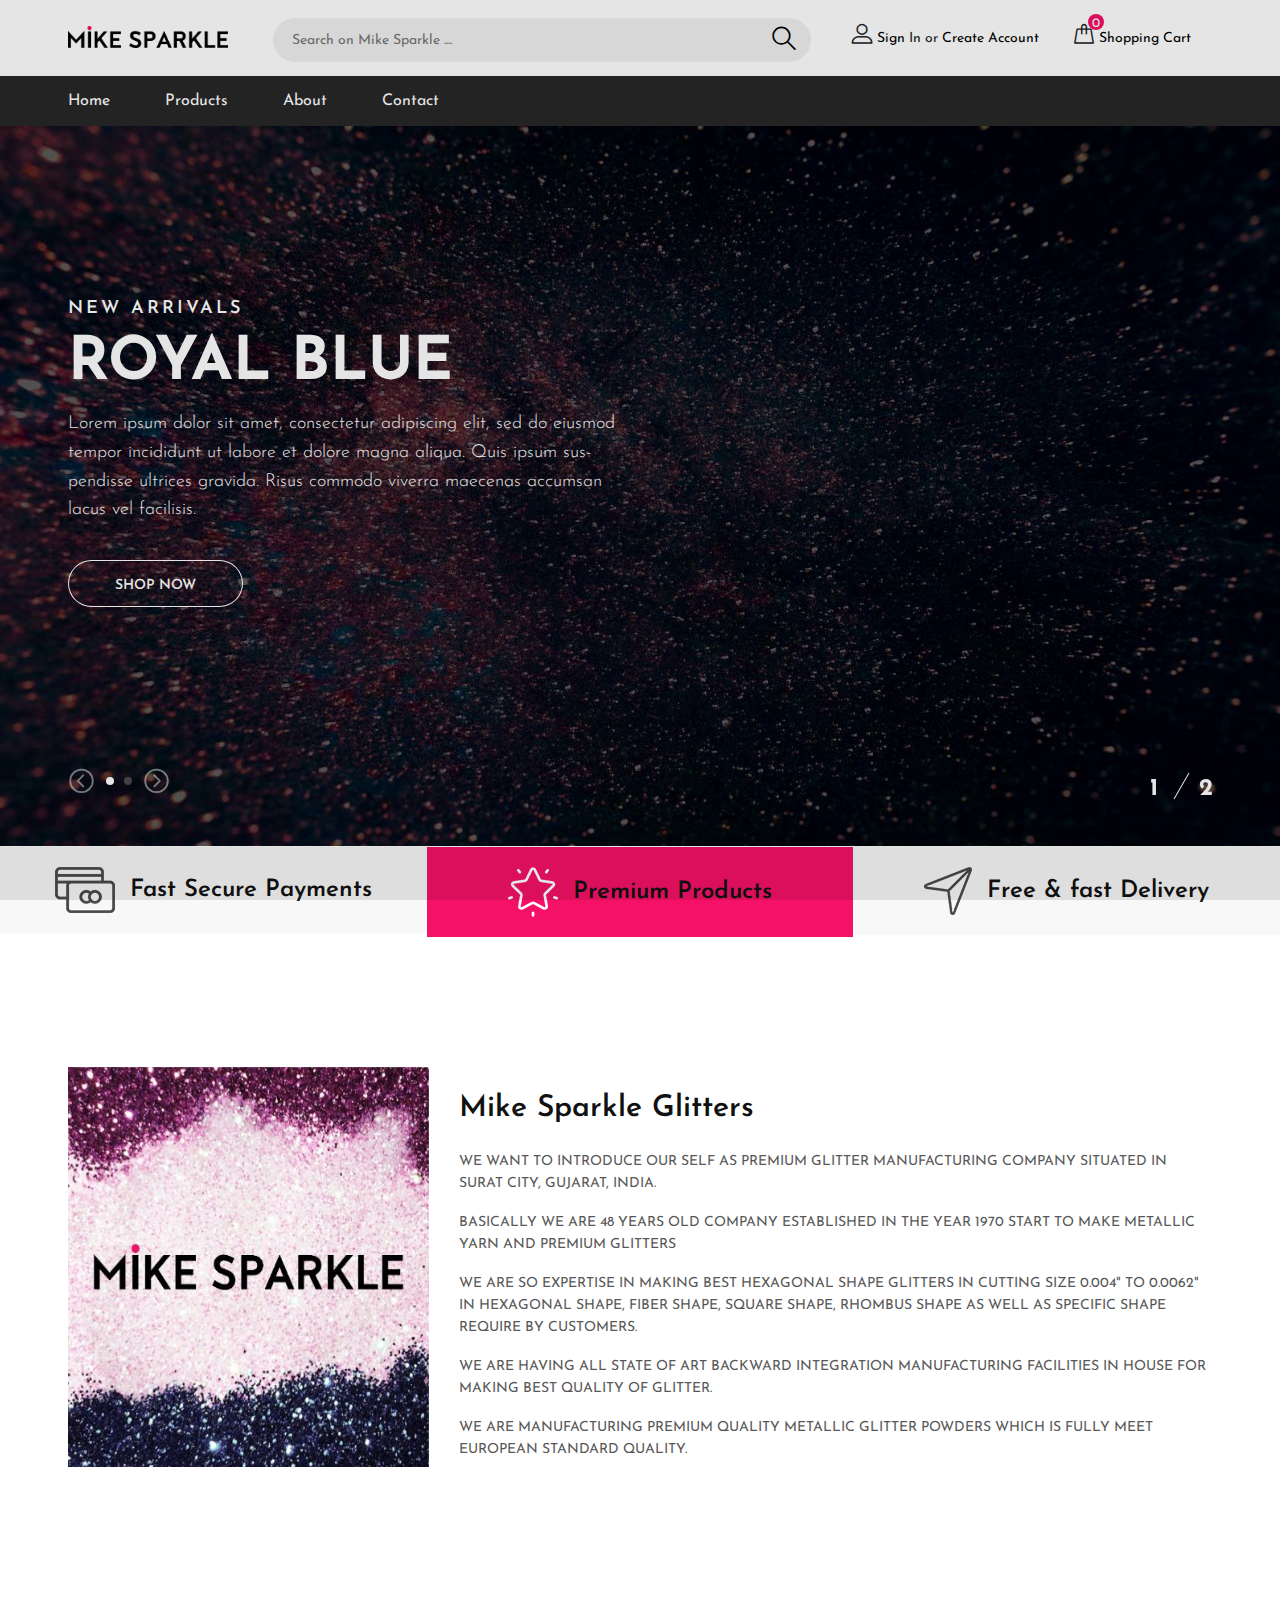
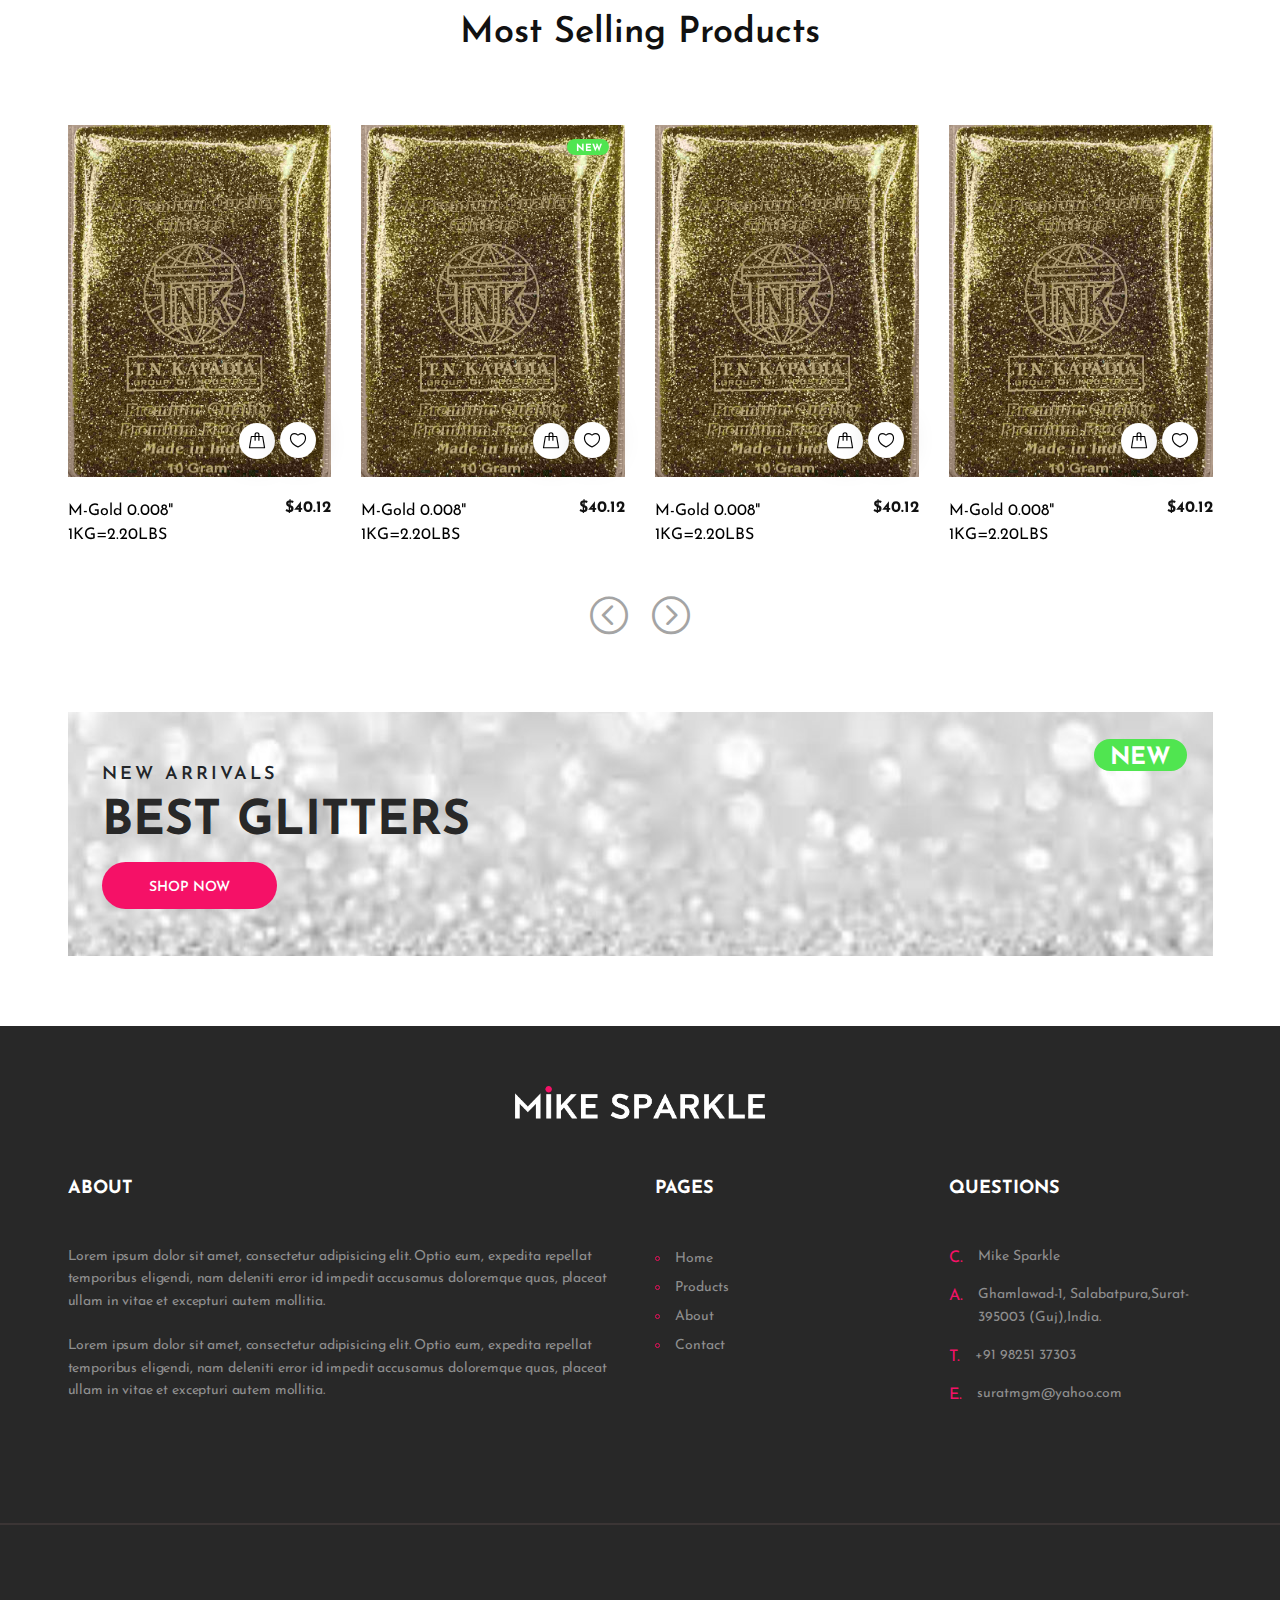
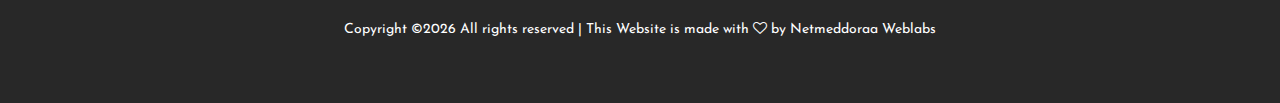
<file: index.html>
<!DOCTYPE html>
<html lang="zxx">
<head>
	<title>Mike Sparkle</title>
	<meta charset="UTF-8">
	
	<meta name="viewport" content="width=device-width, initial-scale=1.0">
	<!-- Favicon -->
	<link href="img/favicon.png" rel="shortcut icon"/>

	<!-- Google Font -->
	<link href="https://fonts.googleapis.com/css?family=Josefin+Sans:300,300i,400,400i,700,700i" rel="stylesheet">


	<!-- Stylesheets -->
	<link rel="stylesheet" href="css/bootstrap.min.css"/>
	<link rel="stylesheet" href="css/font-awesome.min.css"/>
	<link rel="stylesheet" href="css/flaticon.css"/>
	<link rel="stylesheet" href="css/slicknav.min.css"/>
	<link rel="stylesheet" href="css/jquery-ui.min.css"/>
	<link rel="stylesheet" href="css/owl.carousel.min.css"/>
	<link rel="stylesheet" href="css/animate.css"/>
	<link rel="stylesheet" href="css/style.css"/>


	<!--[if lt IE 9]>
		  <script src="https://oss.maxcdn.com/html5shiv/3.7.2/html5shiv.min.js"></script>
	  <script src="https://oss.maxcdn.com/respond/1.4.2/respond.min.js"></script>
	<![endif]-->

</head>

<body>
    <!-- Page Preloder -->
    <div id="preloder">
        <div class="loader"></div>
    </div>

    <!-- Header section -->
    <header class="header-section">
        <div class="header-top">
            <div class="container">
                <div class="row">
                    <div class="col-lg-2 text-center text-lg-left">
                        <!-- logo -->
                        <a href="./index.html" class="site-logo">
                            <img src="img/logo.png" style="padding-top: 8px;width: 160px;height: auto;" alt="">
                        </a>
                    </div>
                    <div class="col-xl-6 col-lg-5">
                        <form class="header-search-form">
                            <input type="text" placeholder="Search on Mike Sparkle ....">
                            <button><i class="flaticon-search"></i></button>
                        </form>
                    </div>
                    <div class="col-xl-4 col-lg-5">
                        <div class="user-panel">
                            <div class="up-item">
                                <i class="flaticon-profile"></i>
                                <a href="#">Sign</a> In or <a href="#">Create Account</a>
                            </div>
                            <div class="up-item">
                                <div class="shopping-card">
                                    <i class="flaticon-bag"></i>
                                    <span>0</span>
                                </div>
                                <a href="#">Shopping Cart</a>
                            </div>
                        </div>
                    </div>
                </div>
            </div>
        </div>
        <nav class="main-navbar">
            <div class="container">
                <!-- menu -->
                <ul class="main-menu">
                    <li><a href="index.html">Home</a></li>
                    <li><a href="category.html">Products</a></li>
                    <li><a href="#">About</a></li>
                    <li><a href="#">Contact</a>
                </ul>
            </div>
        </nav>
    </header>
    <!-- Header section end -->



    <!-- Hero section -->
    <section class="hero-section">
        <div class="hero-slider owl-carousel">
            <div class="hs-item set-bg" data-setbg="img/bg.jpg">
                <div class="container">
                    <div class="row">
                        <div class="col-xl-6 col-lg-7 text-white">
                            <span>New Arrivals</span>
                            <h2>ROYAL BLUE</h2>
                            <p>Lorem ipsum dolor sit amet, consectetur adipiscing elit, sed do eiusmod tempor incididunt ut labore et dolore magna aliqua. Quis ipsum sus-pendisse ultrices gravida. Risus commodo viverra maecenas accumsan lacus vel facilisis. </p>
                            <a href="#" class="site-btn sb-line">Shop Now</a>
                        </div>
                    </div>
                   
                </div>
            </div>
            <div class="hs-item set-bg" data-setbg="img/bg-2.jpg">
                <div class="container">
                    <div class="row">
                        <div class="col-xl-6 col-lg-7 text-white">
                            <span>New Arrivals</span>
                            <h2>RUBY RED</h2>
                            <p>Lorem ipsum dolor sit amet, consectetur adipiscing elit, sed do eiusmod tempor incididunt ut labore et dolore magna aliqua. Quis ipsum sus-pendisse ultrices gravida. Risus commodo viverra maecenas accumsan lacus vel facilisis. </p>
                            <a href="#" class="site-btn sb-line">Shop Now</a>
                        </div>
                    </div>
                    
                </div>
            </div>
        </div>
        <div class="container">
            <div class="slide-num-holder" id="snh-1"></div>
        </div>
    </section>
    <!-- Hero section end -->



    <!-- Features section -->
    <section class="features-section">
        <div class="container-fluid">
            <div class="row">
                <div class="col-md-4 p-0 feature">
                    <div class="feature-inner">
                        <div class="feature-icon">
                            <img src="img/icons/1.png" alt="#">
                        </div>
                        <h4>Fast Secure Payments</h4>
                    </div>
                </div>
                <div class="col-md-4 p-0 feature">
                    <div class="feature-inner">
                        <div class="feature-icon">
                            <img src="img/icons/2.png" alt="#">
                        </div>
                        <h4>Premium Products</h4>
                    </div>
                </div>
                <div class="col-md-4 p-0 feature">
                    <div class="feature-inner">
                        <div class="feature-icon">
                            <img src="img/icons/3.png" alt="#">
                        </div>
                        <h4>Free & fast Delivery</h4>
                    </div>
                </div>
            </div>
        </div>
    </section>
    <!-- Features section end -->

    <section class="product-section demo">
        <div class="container">

            <div class="row">
                <div class="col-lg-4">
                    <img src="img/Abt.jpg" style="float: right;" class="" width="auto" height="400px" alt="">
                </div>
                <div class="col-lg-8 product-details">
                    <br>
		 <h3>Mike Sparkle Glitters</h3>
                    <br>
                    <div class="panel-body">
                        <p>WE WANT TO INTRODUCE OUR SELF AS PREMIUM GLITTER MANUFACTURING COMPANY SITUATED IN SURAT CITY, GUJARAT, INDIA.</p>

                        <p>BASICALLY WE ARE 48 YEARS OLD COMPANY ESTABLISHED IN THE YEAR 1970 START TO MAKE METALLIC YARN AND PREMIUM GLITTERS</p>
                        <p>WE ARE SO EXPERTISE IN MAKING BEST HEXAGONAL SHAPE GLITTERS IN CUTTING SIZE 0.004" TO 0.0062" IN HEXAGONAL SHAPE, FIBER SHAPE, SQUARE SHAPE, RHOMBUS SHAPE AS WELL AS SPECIFIC SHAPE REQUIRE BY CUSTOMERS.</p>
                        <p>WE ARE HAVING ALL STATE OF ART BACKWARD INTEGRATION MANUFACTURING FACILITIES IN HOUSE FOR MAKING BEST QUALITY OF GLITTER. </p>


                        <p>WE ARE MANUFACTURING PREMIUM QUALITY METALLIC GLITTER POWDERS WHICH IS FULLY MEET EUROPEAN STANDARD QUALITY.</p>

                    </div>
                </div>
            </div>
        </div>
    </section>

    <!-- letest product section -->
    <section class="top-letest-product-section">
        <div class="container">
            <div class="section-title">
                <h2>Most Selling Products</h2>
            </div>
            <div class="product-slider owl-carousel">
                <div class="product-item">
                    <div class="pi-pic">
                        <img src="./img/product/glitter.jpg" alt="">
                        <div class="pi-links">
                            <a href="#" class="add-card"><i class="flaticon-bag"></i><span>ADD TO CART</span></a>
                            <a href="#" class="wishlist-btn"><i class="flaticon-heart"></i></a>
                        </div>
                    </div>
                    <div class="pi-text">
                        <h6>$40.12</h6>
                        <a href="product.html" style="text-decoration: none; color: #000;">M-Gold 0.008" 1KG=2.20LBS</a>
                    </div>
                </div>
                <div class="product-item">
                    <div class="pi-pic">
                        <div class="tag-new">New</div>
                        <img src="./img/product/glitter.jpg" alt="">
                        <div class="pi-links">
                            <a href="#" class="add-card"><i class="flaticon-bag"></i><span>ADD TO CART</span></a>
                            <a href="#" class="wishlist-btn"><i class="flaticon-heart"></i></a>
                        </div>
                    </div>
                    <div class="pi-text">
                        <h6>$40.12</h6>
                       <a href="product.html" style="text-decoration: none; color: #000;">M-Gold 0.008" 1KG=2.20LBS</a>
                    </div>
                </div>
                <div class="product-item">
                    <div class="pi-pic">
                        <img src="./img/product/glitter.jpg" alt="">
                        <div class="pi-links">
                            <a href="#" class="add-card"><i class="flaticon-bag"></i><span>ADD TO CART</span></a>
                            <a href="#" class="wishlist-btn"><i class="flaticon-heart"></i></a>
                        </div>
                    </div>
                    <div class="pi-text">
                        <h6>$40.12</h6>
                        <a href="product.html" style="text-decoration: none; color: #000;">M-Gold 0.008" 1KG=2.20LBS</a>
                    </div>
                </div>
                <div class="product-item">
                    <div class="pi-pic">
                        <img src="./img/product/glitter.jpg" alt="">
                        <div class="pi-links">
                            <a href="#" class="add-card"><i class="flaticon-bag"></i><span>ADD TO CART</span></a>
                            <a href="#" class="wishlist-btn"><i class="flaticon-heart"></i></a>
                        </div>
                    </div>
                    <div class="pi-text">
                        <h6>$40.12</h6>
                       <a href="product.html" style="text-decoration: none; color: #000;">M-Gold 0.008" 1KG=2.20LBS</a>
                    </div>
                </div>
                <div class="product-item">
                    <div class="pi-pic">
                        <img src="./img/product/glitter.jpg" alt="">
                        <div class="pi-links">
                            <a href="#" class="add-card"><i class="flaticon-bag"></i><span>ADD TO CART</span></a>
                            <a href="#" class="wishlist-btn"><i class="flaticon-heart"></i></a>
                        </div>
                    </div>
                    <div class="pi-text">
                        <h6>$40.12</h6>
                        <a href="product.html" style="text-decoration: none; color: #000;">M-Gold 0.008" 1KG=2.20LBS</a>
                    </div>
                </div>
            </div>
        </div>
    </section>
    <!-- letest product section end -->

    <!-- Banner section -->
    <section class="banner-section">
        <div class="container">
            <div class="banner set-bg" data-setbg="img/banner-bg.jpg">
                <div class="tag-new">NEW</div>
                <span>New Arrivals</span>
                <h2>Best Glitters</h2>
                <a href="#" class="site-btn">SHOP NOW</a>
            </div>
        </div>
    </section>
    <!-- Banner section end  -->


    <!-- Footer section -->
    <section class="footer-section demo">
        <div class="container">
            <div class="footer-logo text-center">
                <a href="index.html"><img src="./img/logo-light.png" style="height: auto; width: 250px;" alt=""></a>
            </div>
            <div class="row">
                <div class="col-lg-6 col-sm-6">
                    <div class="footer-widget about-widget">
                        <h2>About</h2>
                        <p>Lorem ipsum dolor sit amet, consectetur adipisicing elit. Optio eum, expedita repellat temporibus eligendi, nam deleniti error id impedit accusamus doloremque quas, placeat ullam in vitae et excepturi autem mollitia.
                        <br><br>
                        Lorem ipsum dolor sit amet, consectetur adipisicing elit. Optio eum, expedita repellat temporibus eligendi, nam deleniti error id impedit accusamus doloremque quas, placeat ullam in vitae et excepturi autem mollitia.</p>

                    </div>
                </div>
                <div class="col-lg-3 col-sm-6">
                    <div class="footer-widget about-widget">
                        <h2>Pages</h2>
                        <ul>
                            <li><a href="">Home</a></li>
                            <li><a href="">Products</a></li>
                            <li><a href="">About</a></li>
                            <li><a href="">Contact</a></li>
                        </ul>
                    </div>
                </div>
              
                <div class="col-lg-3 col-sm-6">
                    <div class="footer-widget contact-widget">
                        <h2>Questions</h2>
                        <div class="con-info">
                            <span>C.</span>
                            <p>Mike Sparkle</p>
                        </div>
                        <div class="con-info">
                            <span>A.</span>
                            <p>Ghamlawad-1, Salabatpura,Surat-395003 (Guj),India.</p>
                        </div>
                        <div class="con-info">
                            <span>T.</span>
                            <p>+91 98251 37303</p>
                        </div>
                        <div class="con-info">
                            <span>E.</span>
                            <p>suratmgm@yahoo.com</p>
                        </div>
                    </div>
                </div>
            </div>
        </div>
        <div class="social-links-warp">
            <div class="container">
                
                <!-- Link back to Colorlib can't be removed. Template is licensed under CC BY 3.0. -->
                <p class="text-white text-center mt-5">Copyright &copy;<script>
                        document.write(new Date().getFullYear());
                    </script> All rights reserved | This Website is made with <i class="fa fa-heart-o" aria-hidden="true"></i> by <a href="https://colorlib.com" target="_blank">Netmeddoraa Weblabs</a></p>
                <!-- Link back to Colorlib can't be removed. Template is licensed under CC BY 3.0. -->

            </div>
        </div>
    </section>
    <!-- Footer section end -->



    <!--====== Javascripts & Jquery ======-->
    <script src="js/jquery-3.2.1.min.js"></script>
    <script src="js/bootstrap.min.js"></script>
    <script src="js/jquery.slicknav.min.js"></script>
    <script src="js/owl.carousel.min.js"></script>
    <script src="js/jquery.nicescroll.min.js"></script>
    <script src="js/jquery.zoom.min.js"></script>
    <script src="js/jquery-ui.min.js"></script>
    <script src="js/main.js"></script>

</body></html>
</file>
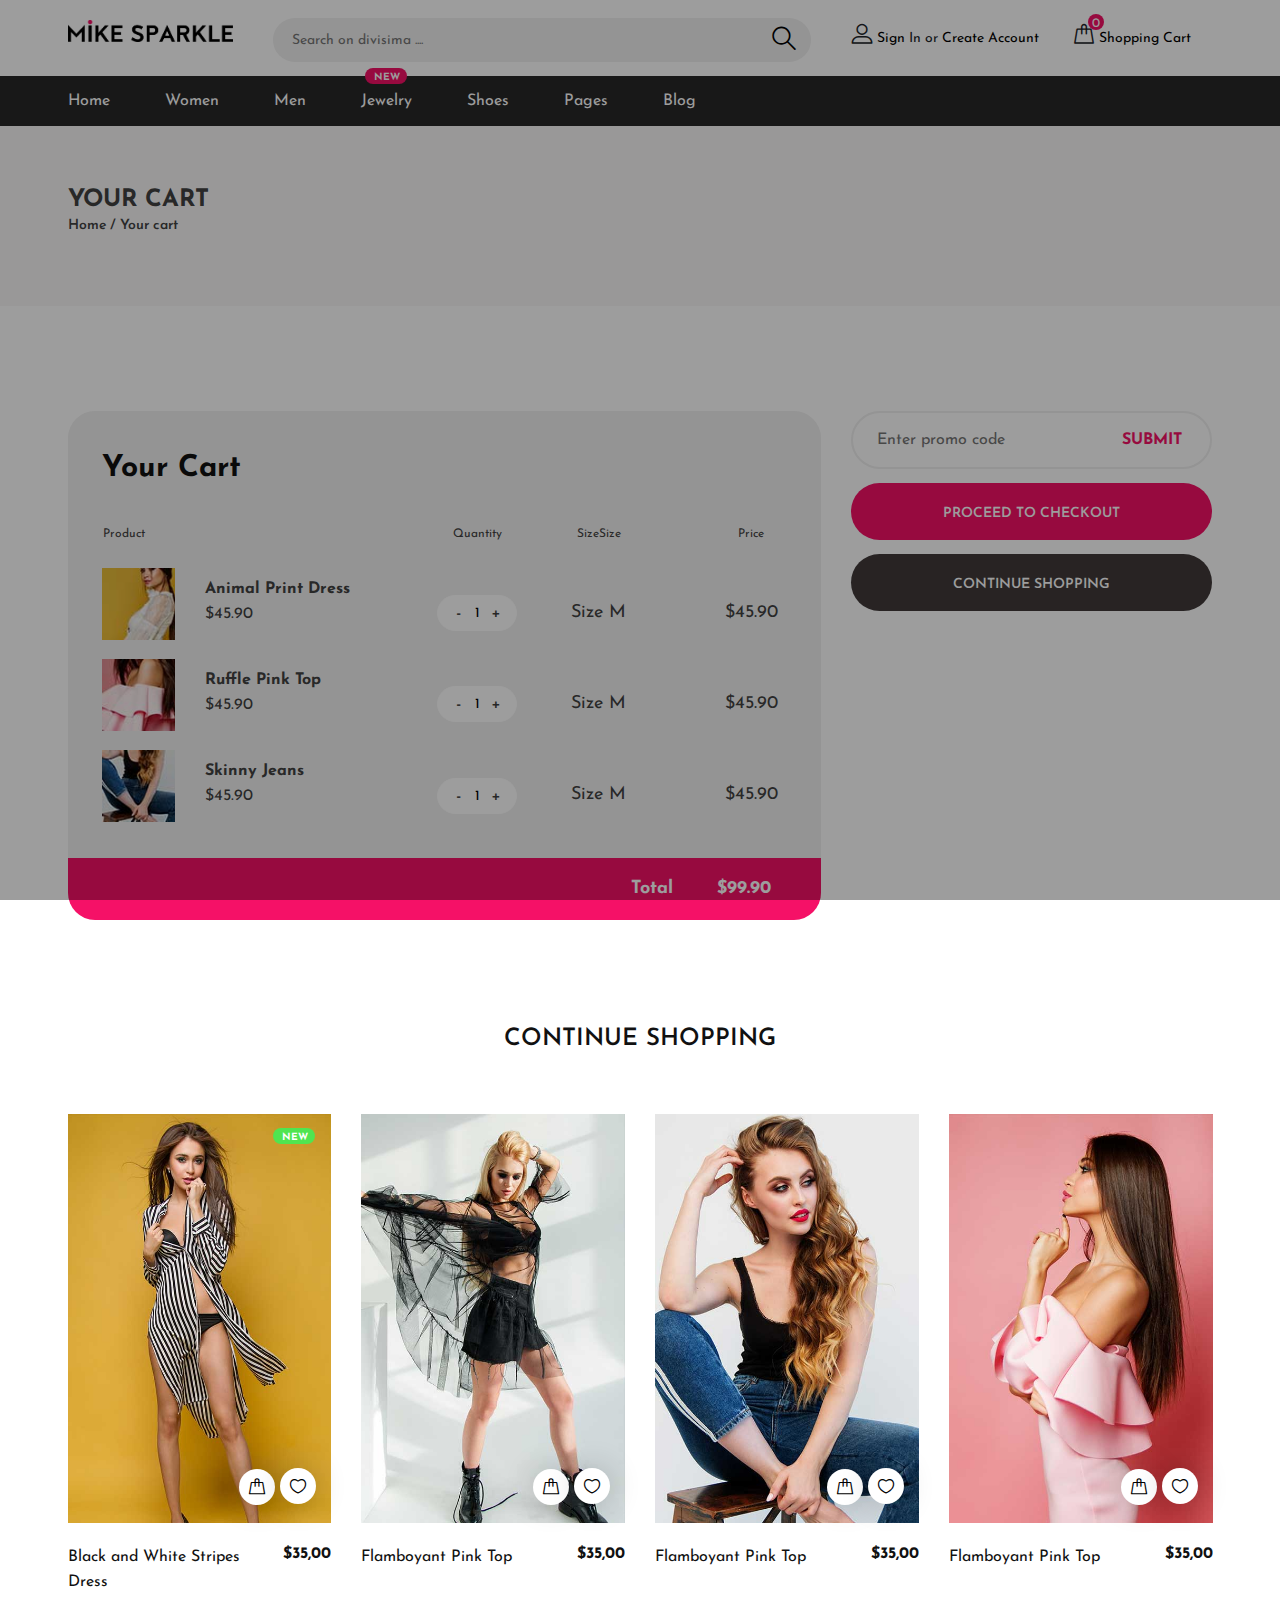
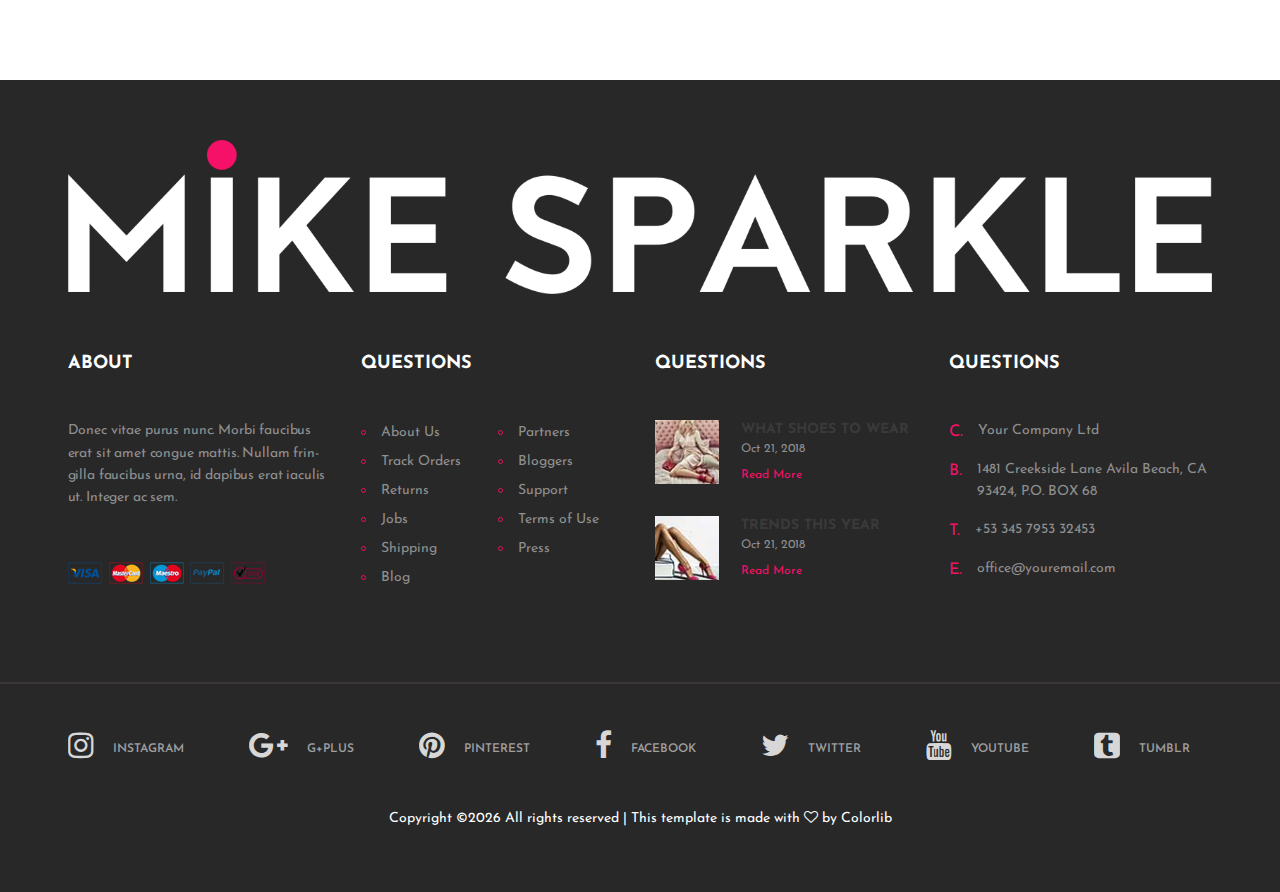
<file: cart.html>
<!DOCTYPE html>
<html lang="zxx">
<head>
	<title>Divisima | eCommerce Template</title>
	<meta charset="UTF-8">
	<meta name="description" content=" Divisima | eCommerce Template">
	<meta name="keywords" content="divisima, eCommerce, creative, html">
	<meta name="viewport" content="width=device-width, initial-scale=1.0">
	<!-- Favicon -->
	<link href="img/favicon.ico" rel="shortcut icon"/>

	<!-- Google Font -->
	<link href="https://fonts.googleapis.com/css?family=Josefin+Sans:300,300i,400,400i,700,700i" rel="stylesheet">


	<!-- Stylesheets -->
	<link rel="stylesheet" href="css/bootstrap.min.css"/>
	<link rel="stylesheet" href="css/font-awesome.min.css"/>
	<link rel="stylesheet" href="css/flaticon.css"/>
	<link rel="stylesheet" href="css/slicknav.min.css"/>
	<link rel="stylesheet" href="css/jquery-ui.min.css"/>
	<link rel="stylesheet" href="css/owl.carousel.min.css"/>
	<link rel="stylesheet" href="css/animate.css"/>
	<link rel="stylesheet" href="css/style.css"/>


	<!--[if lt IE 9]>
		  <script src="https://oss.maxcdn.com/html5shiv/3.7.2/html5shiv.min.js"></script>
	  <script src="https://oss.maxcdn.com/respond/1.4.2/respond.min.js"></script>
	<![endif]-->

</head>
<body>
	<!-- Page Preloder -->
	<div id="preloder">
		<div class="loader"></div>
	</div>

	<!-- Header section -->
	<header class="header-section">
		<div class="header-top">
			<div class="container">
				<div class="row">
					<div class="col-lg-2 text-center text-lg-left">
						<!-- logo -->
						<a href="./index.html" class="site-logo">
							<img src="img/logo.png" alt="">
						</a>
					</div>
					<div class="col-xl-6 col-lg-5">
						<form class="header-search-form">
							<input type="text" placeholder="Search on divisima ....">
							<button><i class="flaticon-search"></i></button>
						</form>
					</div>
					<div class="col-xl-4 col-lg-5">
						<div class="user-panel">
							<div class="up-item">
								<i class="flaticon-profile"></i>
								<a href="#">Sign</a> In or <a href="#">Create Account</a>
							</div>
							<div class="up-item">
								<div class="shopping-card">
									<i class="flaticon-bag"></i>
									<span>0</span>
								</div>
								<a href="#">Shopping Cart</a>
							</div>
						</div>
					</div>
				</div>
			</div>
		</div>
		<nav class="main-navbar">
			<div class="container">
				<!-- menu -->
				<ul class="main-menu">
					<li><a href="#">Home</a></li>
					<li><a href="#">Women</a></li>
					<li><a href="#">Men</a></li>
					<li><a href="#">Jewelry
						<span class="new">New</span>
					</a></li>
					<li><a href="#">Shoes</a>
						<ul class="sub-menu">
							<li><a href="#">Sneakers</a></li>
							<li><a href="#">Sandals</a></li>
							<li><a href="#">Formal Shoes</a></li>
							<li><a href="#">Boots</a></li>
							<li><a href="#">Flip Flops</a></li>
						</ul>
					</li>
					<li><a href="#">Pages</a>
						<ul class="sub-menu">
							<li><a href="./product.html">Product Page</a></li>
							<li><a href="./category.html">Category Page</a></li>
							<li><a href="./cart.html">Cart Page</a></li>
							<li><a href="./checkout.html">Checkout Page</a></li>
							<li><a href="./contact.html">Contact Page</a></li>
						</ul>
					</li>
					<li><a href="#">Blog</a></li>
				</ul>
			</div>
		</nav>
	</header>
	<!-- Header section end -->


	<!-- Page info -->
	<div class="page-top-info">
		<div class="container">
			<h4>Your cart</h4>
			<div class="site-pagination">
				<a href="">Home</a> /
				<a href="">Your cart</a>
			</div>
		</div>
	</div>
	<!-- Page info end -->


	<!-- cart section end -->
	<section class="cart-section spad">
		<div class="container">
			<div class="row">
				<div class="col-lg-8">
					<div class="cart-table">
						<h3>Your Cart</h3>
						<div class="cart-table-warp">
							<table>
							<thead>
								<tr>
									<th class="product-th">Product</th>
									<th class="quy-th">Quantity</th>
									<th class="size-th">SizeSize</th>
									<th class="total-th">Price</th>
								</tr>
							</thead>
							<tbody>
								<tr>
									<td class="product-col">
										<img src="img/cart/1.jpg" alt="">
										<div class="pc-title">
											<h4>Animal Print Dress</h4>
											<p>$45.90</p>
										</div>
									</td>
									<td class="quy-col">
										<div class="quantity">
					                        <div class="pro-qty">
												<input type="text" value="1">
											</div>
                    					</div>
									</td>
									<td class="size-col"><h4>Size M</h4></td>
									<td class="total-col"><h4>$45.90</h4></td>
								</tr>
								<tr>
									<td class="product-col">
										<img src="img/cart/2.jpg" alt="">
										<div class="pc-title">
											<h4>Ruffle Pink Top</h4>
											<p>$45.90</p>
										</div>
									</td>
									<td class="quy-col">
										<div class="quantity">
					                        <div class="pro-qty">
												<input type="text" value="1">
											</div>
                    					</div>
									</td>
									<td class="size-col"><h4>Size M</h4></td>
									<td class="total-col"><h4>$45.90</h4></td>
								</tr>
								<tr>
									<td class="product-col">
										<img src="img/cart/3.jpg" alt="">
										<div class="pc-title">
											<h4>Skinny Jeans</h4>
											<p>$45.90</p>
										</div>
									</td>
									<td class="quy-col">
										<div class="quantity">
					                        <div class="pro-qty">
												<input type="text" value="1">
											</div>
                    					</div>
									</td>
									<td class="size-col"><h4>Size M</h4></td>
									<td class="total-col"><h4>$45.90</h4></td>
								</tr>
							</tbody>
						</table>
						</div>
						<div class="total-cost">
							<h6>Total <span>$99.90</span></h6>
						</div>
					</div>
				</div>
				<div class="col-lg-4 card-right">
					<form class="promo-code-form">
						<input type="text" placeholder="Enter promo code">
						<button>Submit</button>
					</form>
					<a href="" class="site-btn">Proceed to checkout</a>
					<a href="" class="site-btn sb-dark">Continue shopping</a>
				</div>
			</div>
		</div>
	</section>
	<!-- cart section end -->

	<!-- Related product section -->
	<section class="related-product-section">
		<div class="container">
			<div class="section-title text-uppercase">
				<h2>Continue Shopping</h2>
			</div>
			<div class="row">
				<div class="col-lg-3 col-sm-6">
					<div class="product-item">
						<div class="pi-pic">
							<div class="tag-new">New</div>
							<img src="./img/product/2.jpg" alt="">
							<div class="pi-links">
								<a href="#" class="add-card"><i class="flaticon-bag"></i><span>ADD TO CART</span></a>
								<a href="#" class="wishlist-btn"><i class="flaticon-heart"></i></a>
							</div>
						</div>
						<div class="pi-text">
							<h6>$35,00</h6>
							<p>Black and White Stripes Dress</p>
						</div>
					</div>
				</div>
				<div class="col-lg-3 col-sm-6">
					<div class="product-item">
						<div class="pi-pic">
							<img src="./img/product/5.jpg" alt="">
							<div class="pi-links">
								<a href="#" class="add-card"><i class="flaticon-bag"></i><span>ADD TO CART</span></a>
								<a href="#" class="wishlist-btn"><i class="flaticon-heart"></i></a>
							</div>
						</div>
						<div class="pi-text">
							<h6>$35,00</h6>
							<p>Flamboyant Pink Top </p>
						</div>
					</div>
				</div>
				<div class="col-lg-3 col-sm-6">
					<div class="product-item">
						<div class="pi-pic">
							<img src="./img/product/9.jpg" alt="">
							<div class="pi-links">
								<a href="#" class="add-card"><i class="flaticon-bag"></i><span>ADD TO CART</span></a>
								<a href="#" class="wishlist-btn"><i class="flaticon-heart"></i></a>
							</div>
						</div>
						<div class="pi-text">
							<h6>$35,00</h6>
							<p>Flamboyant Pink Top </p>
						</div>
					</div>
				</div>
				<div class="col-lg-3 col-sm-6">
					<div class="product-item">
						<div class="pi-pic">
							<img src="./img/product/1.jpg" alt="">
							<div class="pi-links">
								<a href="#" class="add-card"><i class="flaticon-bag"></i><span>ADD TO CART</span></a>
								<a href="#" class="wishlist-btn"><i class="flaticon-heart"></i></a>
							</div>
						</div>
						<div class="pi-text">
							<h6>$35,00</h6>
							<p>Flamboyant Pink Top </p>
						</div>
					</div>
				</div>
			</div>
		</div>
	</section>
	<!-- Related product section end -->



	<!-- Footer section -->
	<section class="footer-section">
		<div class="container">
			<div class="footer-logo text-center">
				<a href="index.html"><img src="./img/logo-light.png" alt=""></a>
			</div>
			<div class="row">
				<div class="col-lg-3 col-sm-6">
					<div class="footer-widget about-widget">
						<h2>About</h2>
						<p>Donec vitae purus nunc. Morbi faucibus erat sit amet congue mattis. Nullam frin-gilla faucibus urna, id dapibus erat iaculis ut. Integer ac sem.</p>
						<img src="img/cards.png" alt="">
					</div>
				</div>
				<div class="col-lg-3 col-sm-6">
					<div class="footer-widget about-widget">
						<h2>Questions</h2>
						<ul>
							<li><a href="">About Us</a></li>
							<li><a href="">Track Orders</a></li>
							<li><a href="">Returns</a></li>
							<li><a href="">Jobs</a></li>
							<li><a href="">Shipping</a></li>
							<li><a href="">Blog</a></li>
						</ul>
						<ul>
							<li><a href="">Partners</a></li>
							<li><a href="">Bloggers</a></li>
							<li><a href="">Support</a></li>
							<li><a href="">Terms of Use</a></li>
							<li><a href="">Press</a></li>
						</ul>
					</div>
				</div>
				<div class="col-lg-3 col-sm-6">
					<div class="footer-widget about-widget">
						<h2>Questions</h2>
						<div class="fw-latest-post-widget">
							<div class="lp-item">
								<div class="lp-thumb set-bg" data-setbg="img/blog-thumbs/1.jpg"></div>
								<div class="lp-content">
									<h6>what shoes to wear</h6>
									<span>Oct 21, 2018</span>
									<a href="#" class="readmore">Read More</a>
								</div>
							</div>
							<div class="lp-item">
								<div class="lp-thumb set-bg" data-setbg="img/blog-thumbs/2.jpg"></div>
								<div class="lp-content">
									<h6>trends this year</h6>
									<span>Oct 21, 2018</span>
									<a href="#" class="readmore">Read More</a>
								</div>
							</div>
						</div>
					</div>
				</div>
				<div class="col-lg-3 col-sm-6">
					<div class="footer-widget contact-widget">
						<h2>Questions</h2>
						<div class="con-info">
							<span>C.</span>
							<p>Your Company Ltd </p>
						</div>
						<div class="con-info">
							<span>B.</span>
							<p>1481 Creekside Lane  Avila Beach, CA 93424, P.O. BOX 68 </p>
						</div>
						<div class="con-info">
							<span>T.</span>
							<p>+53 345 7953 32453</p>
						</div>
						<div class="con-info">
							<span>E.</span>
							<p>office@youremail.com</p>
						</div>
					</div>
				</div>
			</div>
		</div>
		<div class="social-links-warp">
			<div class="container">
				<div class="social-links">
					<a href="" class="instagram"><i class="fa fa-instagram"></i><span>instagram</span></a>
					<a href="" class="google-plus"><i class="fa fa-google-plus"></i><span>g+plus</span></a>
					<a href="" class="pinterest"><i class="fa fa-pinterest"></i><span>pinterest</span></a>
					<a href="" class="facebook"><i class="fa fa-facebook"></i><span>facebook</span></a>
					<a href="" class="twitter"><i class="fa fa-twitter"></i><span>twitter</span></a>
					<a href="" class="youtube"><i class="fa fa-youtube"></i><span>youtube</span></a>
					<a href="" class="tumblr"><i class="fa fa-tumblr-square"></i><span>tumblr</span></a>
				</div>

<!-- Link back to Colorlib can't be removed. Template is licensed under CC BY 3.0. --> 
<p class="text-white text-center mt-5">Copyright &copy;<script>document.write(new Date().getFullYear());</script> All rights reserved | This template is made with <i class="fa fa-heart-o" aria-hidden="true"></i> by <a href="https://colorlib.com" target="_blank">Colorlib</a></p>
<!-- Link back to Colorlib can't be removed. Template is licensed under CC BY 3.0. -->

			</div>
		</div>
	</section>
	<!-- Footer section end -->



	<!--====== Javascripts & Jquery ======-->
	<script src="js/jquery-3.2.1.min.js"></script>
	<script src="js/bootstrap.min.js"></script>
	<script src="js/jquery.slicknav.min.js"></script>
	<script src="js/owl.carousel.min.js"></script>
	<script src="js/jquery.nicescroll.min.js"></script>
	<script src="js/jquery.zoom.min.js"></script>
	<script src="js/jquery-ui.min.js"></script>
	<script src="js/main.js"></script>

	</body>
</html>
</file>
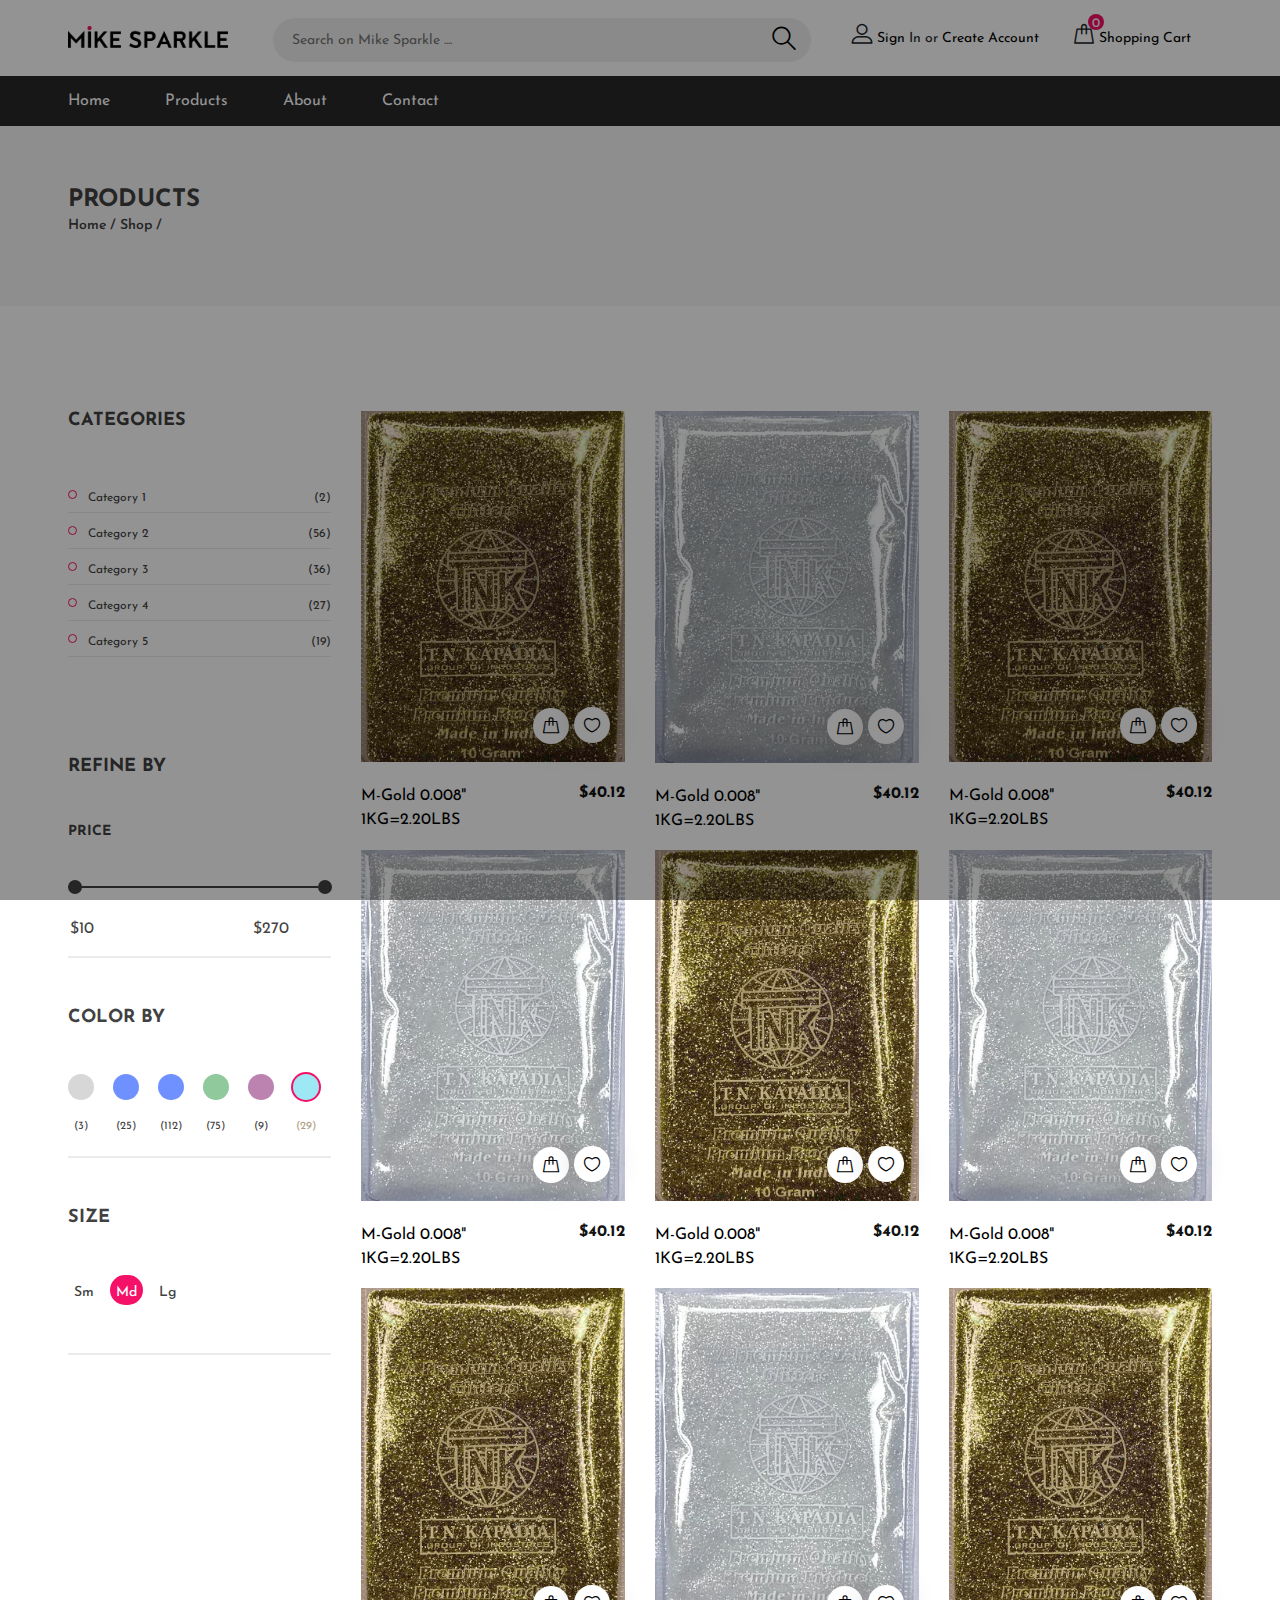
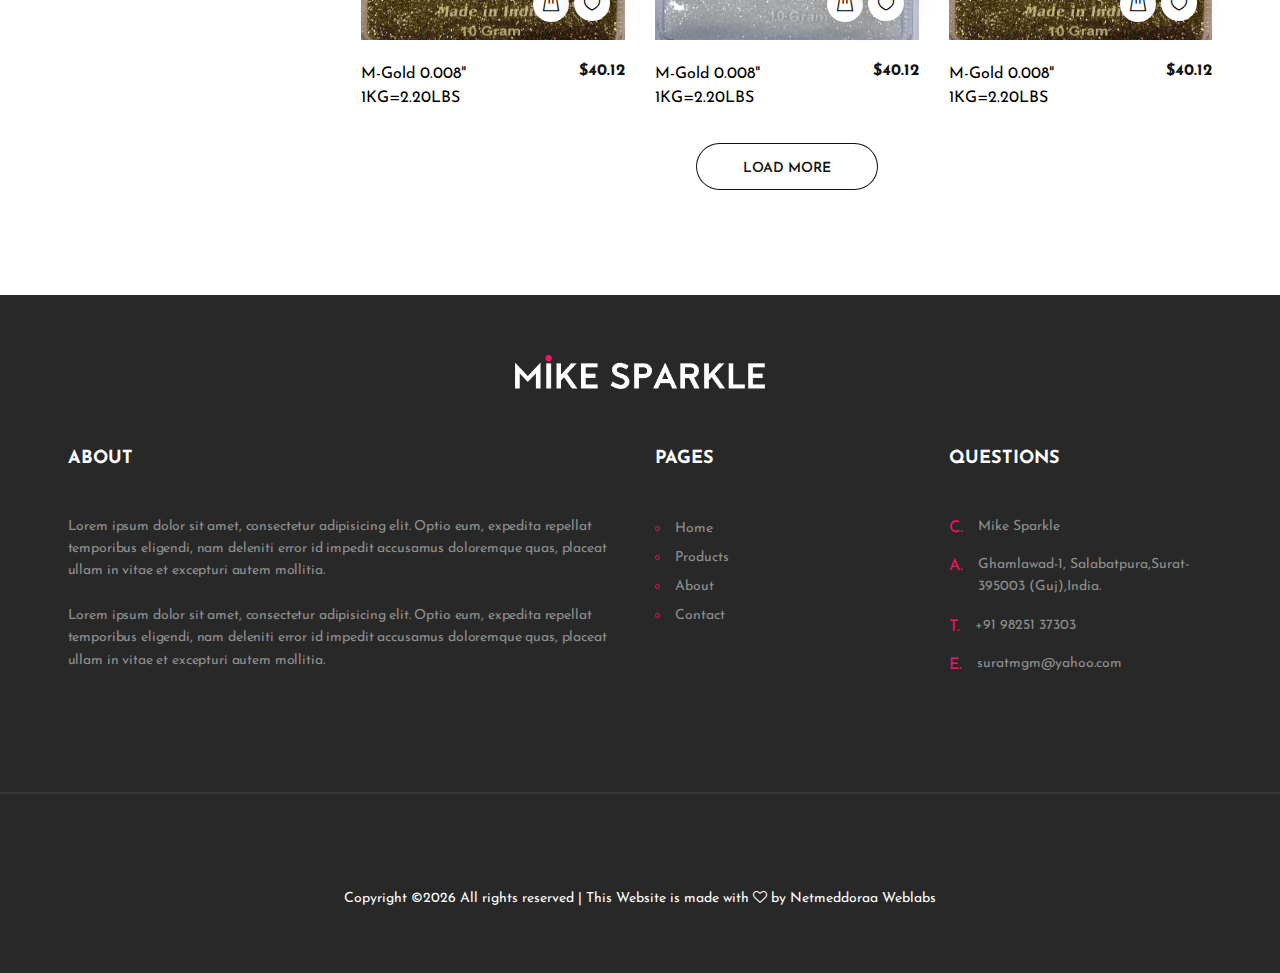
<file: category.html>
<!DOCTYPE html>
<html lang="zxx">
<head>
    <title>Mike Sparkle</title>
    <meta charset="UTF-8">
    
    <meta name="viewport" content="width=device-width, initial-scale=1.0">
    <!-- Favicon -->
    <link href="img/favicon.png" rel="shortcut icon" />

    <!-- Google Font -->
    <link href="https://fonts.googleapis.com/css?family=Josefin+Sans:300,300i,400,400i,700,700i" rel="stylesheet">


    <!-- Stylesheets -->
    <link rel="stylesheet" href="css/bootstrap.min.css" />
    <link rel="stylesheet" href="css/font-awesome.min.css" />
    <link rel="stylesheet" href="css/flaticon.css" />
    <link rel="stylesheet" href="css/slicknav.min.css" />
    <link rel="stylesheet" href="css/jquery-ui.min.css" />
    <link rel="stylesheet" href="css/owl.carousel.min.css" />
    <link rel="stylesheet" href="css/animate.css" />
    <link rel="stylesheet" href="css/style.css" />


    <!--[if lt IE 9]>
		  <script src="https://oss.maxcdn.com/html5shiv/3.7.2/html5shiv.min.js"></script>
	  <script src="https://oss.maxcdn.com/respond/1.4.2/respond.min.js"></script>
	<![endif]-->

</head>

<body>
    <!-- Page Preloder -->
    <div id="preloder">
        <div class="loader"></div>
    </div>

  <!-- Header section -->
    <header class="header-section">
        <div class="header-top">
            <div class="container">
                <div class="row">
                    <div class="col-lg-2 text-center text-lg-left">
                        <!-- logo -->
                        <a href="./index.html" class="site-logo">
                            <img src="img/logo.png" style="padding-top: 8px;width: 160px;height: auto;" alt="">
                        </a>
                    </div>
                    <div class="col-xl-6 col-lg-5">
                        <form class="header-search-form">
                            <input type="text" placeholder="Search on Mike Sparkle ....">
                            <button><i class="flaticon-search"></i></button>
                        </form>
                    </div>
                    <div class="col-xl-4 col-lg-5">
                        <div class="user-panel">
                            <div class="up-item">
                                <i class="flaticon-profile"></i>
                                <a href="#">Sign</a> In or <a href="#">Create Account</a>
                            </div>
                            <div class="up-item">
                                <div class="shopping-card">
                                    <i class="flaticon-bag"></i>
                                    <span>0</span>
                                </div>
                                <a href="#">Shopping Cart</a>
                            </div>
                        </div>
                    </div>
                </div>
            </div>
        </div>
        <nav class="main-navbar">
            <div class="container">
                <!-- menu -->
                <ul class="main-menu">
                    <li><a href="index.html">Home</a></li>
                    <li><a href="category.html">Products</a></li>
                    <li><a href="#">About</a></li>
                    <li><a href="#">Contact</a>
                </ul>
            </div>
        </nav>
    </header>
    <!-- Header section end -->



    <!-- Page info -->
    <div class="page-top-info">
        <div class="container">
            <h4>Products</h4>
            <div class="site-pagination">
                <a href="">Home</a> /
                <a href="">Shop</a> /
            </div>
        </div>
    </div>
    <!-- Page info end -->


    <!-- Category section -->
    <section class="category-section spad">
        <div class="container">
            <div class="row">
                <div class="col-lg-3 order-2 order-lg-1">

                    <div class="filter-widget mb-0">
                        <div class="filter-widget">
                            <h2 class="fw-title">Categories</h2>
                            <ul class="category-menu">
                                <li><a href="#">Category 1 <span>(2)</span></a></li>
                                <li><a href="#">Category 2<span>(56)</span></a></li>
                                <li><a href="#">Category 3<span>(36)</span></a></li>
                                <li><a href="#">Category 4<span>(27)</span></a></li>
                                <li><a href="#">Category 5<span>(19)</span></a></li>
                            </ul>
                        </div>
                        <h2 class="fw-title">refine by</h2>
                        <div class="price-range-wrap">
                            <h4>Price</h4>
                            <div class="price-range ui-slider ui-corner-all ui-slider-horizontal ui-widget ui-widget-content" data-min="10" data-max="270">
                                <div class="ui-slider-range ui-corner-all ui-widget-header" style="left: 0%; width: 100%;"></div>
                                <span tabindex="0" class="ui-slider-handle ui-corner-all ui-state-default" style="left: 0%;">
                                </span>
                                <span tabindex="0" class="ui-slider-handle ui-corner-all ui-state-default" style="left: 100%;">
                                </span>
                            </div>
                            <div class="range-slider">
                                <div class="price-input">
                                    <input type="text" id="minamount">
                                    <input type="text" id="maxamount">
                                </div>
                            </div>
                        </div>
                    </div>
                    <div class="filter-widget mb-0">
                        <h2 class="fw-title">color by</h2>
                        <div class="fw-color-choose">
                            <div class="cs-item">
                                <input type="radio" name="cs" id="gray-color">
                                <label class="cs-gray" for="gray-color">
                                    <span>(3)</span>
                                </label>
                            </div>
                            <div class="cs-item">
                                <input type="radio" name="cs" id="orange-color">
                                <label class="cs-orange" for="gold-color">
                                    <span>(25)</span>
                                </label>
                            </div>
                            <div class="cs-item">
                                <input type="radio" name="cs" id="yollow-color">
                                <label class="cs-yollow" for="red-color">
                                    <span>(112)</span>
                                </label>
                            </div>
                            <div class="cs-item">
                                <input type="radio" name="cs" id="green-color">
                                <label class="cs-green" for="blue-color">
                                    <span>(75)</span>
                                </label>
                            </div>
                            <div class="cs-item">
                                <input type="radio" name="cs" id="purple-color">
                                <label class="cs-purple" for="black-color">
                                    <span>(9)</span>
                                </label>
                            </div>
                            <div class="cs-item">
                                <input type="radio" name="cs" id="blue-color" checked="">
                                <label class="cs-blue" for="green-color">
                                    <span>(29)</span>
                                </label>
                            </div>
                        </div>
                    </div>
                    <div class="filter-widget mb-0">
                        <h2 class="fw-title">Size</h2>
                        <div class="fw-size-choose">
                            
                            <div class="sc-item">
                                <input type="radio" name="sc" id="s-size">
                                <label for="s-size">Sm</label>
                            </div>
                            <div class="sc-item">
                                <input type="radio" name="sc" id="m-size" checked="">
                                <label for="m-size">Md</label>
                            </div>
                            <div class="sc-item">
                                <input type="radio" name="sc" id="l-size">
                                <label for="l-size">Lg</label>
                            </div>
                           
                        </div>
                    </div>

                </div>

                <div class="col-lg-9  order-1 order-lg-2 mb-5 mb-lg-0">
                    <div class="row">
                        <div class="col-lg-4 col-sm-6">
                            <div class="product-item">
                                <div class="pi-pic">
                                    <img src="./img/product/glitter.jpg" alt="">
                                    <div class="pi-links">
                                        <a href="#" class="add-card"><i class="flaticon-bag"></i><span>ADD TO CART</span></a>
                                        <a href="#" class="wishlist-btn"><i class="flaticon-heart"></i></a>
                                    </div>
                                </div>
                                <div class="pi-text">
                                    <h6>$40.12</h6>
                                    <a href="product.html" style="text-decoration: none; color: #000;">M-Gold 0.008" 1KG=2.20LBS</a>
                                </div>
                            </div>
                        </div>
                        <div class="col-lg-4 col-sm-6">
                            <div class="product-item">
                                <div class="pi-pic">
                                    <img src="./img/product/3.jpg" alt="">
                                    <div class="pi-links">
                                        <a href="#" class="add-card"><i class="flaticon-bag"></i><span>ADD TO CART</span></a>
                                        <a href="#" class="wishlist-btn"><i class="flaticon-heart"></i></a>
                                    </div>
                                </div>
                                <div class="pi-text">
                                    <h6>$40.12</h6>
                                    <a href="product.html" style="text-decoration: none; color: #000;">M-Gold 0.008" 1KG=2.20LBS</a>
                                </div>
                            </div>
                        </div>
                        <div class="col-lg-4 col-sm-6">
                            <div class="product-item">
                                <div class="pi-pic">
                                    <img src="./img/product/glitter.jpg" alt="">
                                    <div class="pi-links">
                                        <a href="#" class="add-card"><i class="flaticon-bag"></i><span>ADD TO CART</span></a>
                                        <a href="#" class="wishlist-btn"><i class="flaticon-heart"></i></a>
                                    </div>
                                </div>
                                <div class="pi-text">
                                    <h6>$40.12</h6>
                                    <a href="product.html" style="text-decoration: none; color: #000;">M-Gold 0.008" 1KG=2.20LBS</a>
                                </div>
                            </div>
                        </div>
                        <div class="col-lg-4 col-sm-6">
                            <div class="product-item">
                                <div class="pi-pic">
                                    <img src="./img/product/3.jpg" alt="">
                                    <div class="pi-links">
                                        <a href="#" class="add-card"><i class="flaticon-bag"></i><span>ADD TO CART</span></a>
                                        <a href="#" class="wishlist-btn"><i class="flaticon-heart"></i></a>
                                    </div>
                                </div>
                                <div class="pi-text">
                                    <h6>$40.12</h6>
                                    <a href="product.html" style="text-decoration: none; color: #000;">M-Gold 0.008" 1KG=2.20LBS</a>
                                </div>
                            </div>
                        </div>
                        <div class="col-lg-4 col-sm-6">
                            <div class="product-item">
                                <div class="pi-pic">
                                    <img src="./img/product/glitter.jpg" alt="">
                                    <div class="pi-links">
                                        <a href="#" class="add-card"><i class="flaticon-bag"></i><span>ADD TO CART</span></a>
                                        <a href="#" class="wishlist-btn"><i class="flaticon-heart"></i></a>
                                    </div>
                                </div>
                                <div class="pi-text">
                                    <h6>$40.12</h6>
                                    <a href="product.html" style="text-decoration: none; color: #000;">M-Gold 0.008" 1KG=2.20LBS</a>
                                </div>
                            </div>
                        </div>
                        <div class="col-lg-4 col-sm-6">
                            <div class="product-item">
                                <div class="pi-pic">
                                    <img src="./img/product/3.jpg" alt="">
                                    <div class="pi-links">
                                        <a href="#" class="add-card"><i class="flaticon-bag"></i><span>ADD TO CART</span></a>
                                        <a href="#" class="wishlist-btn"><i class="flaticon-heart"></i></a>
                                    </div>
                                </div>
                                <div class="pi-text">
                                    <h6>$40.12</h6>
                                    <a href="product.html" style="text-decoration: none; color: #000;">M-Gold 0.008" 1KG=2.20LBS</a>
                                </div>
                            </div>
                        </div>
                       
                        <div class="col-lg-4 col-sm-6">
                            <div class="product-item">
                                <div class="pi-pic">
                                    <img src="./img/product/glitter.jpg" alt="">
                                    <div class="pi-links">
                                        <a href="#" class="add-card"><i class="flaticon-bag"></i><span>ADD TO CART</span></a>
                                        <a href="#" class="wishlist-btn"><i class="flaticon-heart"></i></a>
                                    </div>
                                </div>
                                <div class="pi-text">
                                    <h6>$40.12</h6>
                                    <a href="product.html" style="text-decoration: none; color: #000;">M-Gold 0.008" 1KG=2.20LBS</a>
                                </div>
                            </div>
                        </div>
                         <div class="col-lg-4 col-sm-6">
                            <div class="product-item">
                                <div class="pi-pic">
                                    <img src="./img/product/3.jpg" alt="">
                                    <div class="pi-links">
                                        <a href="#" class="add-card"><i class="flaticon-bag"></i><span>ADD TO CART</span></a>
                                        <a href="#" class="wishlist-btn"><i class="flaticon-heart"></i></a>
                                    </div>
                                </div>
                                <div class="pi-text">
                                    <h6>$40.12</h6>
                                    <a href="product.html" style="text-decoration: none; color: #000;">M-Gold 0.008" 1KG=2.20LBS</a>
                                </div>
                            </div>
                        </div>
                         <div class="col-lg-4 col-sm-6">
                            <div class="product-item">
                                <div class="pi-pic">
                                    <img src="./img/product/glitter.jpg" alt="">
                                    <div class="pi-links">
                                        <a href="#" class="add-card"><i class="flaticon-bag"></i><span>ADD TO CART</span></a>
                                        <a href="#" class="wishlist-btn"><i class="flaticon-heart"></i></a>
                                    </div>
                                </div>
                                <div class="pi-text">
                                    <h6>$40.12</h6>
                                    <a href="product.html" style="text-decoration: none; color: #000;">M-Gold 0.008" 1KG=2.20LBS</a>
                                </div>
                            </div>
                        </div>
                     
                        <div class="text-center w-100 pt-3">
                            <button class="site-btn sb-line sb-dark">LOAD MORE</button>
                        </div>
                    </div>
                </div>
            </div>
        </div>
    </section>
    <!-- Category section end -->


    <!-- Footer section -->
    <section class="footer-section demo">
        <div class="container">
            <div class="footer-logo text-center">
                <a href="index.html"><img src="./img/logo-light.png" style="height: auto; width: 250px;" alt=""></a>
            </div>
            <div class="row">
                <div class="col-lg-6 col-sm-6">
                    <div class="footer-widget about-widget">
                        <h2>About</h2>
                        <p>Lorem ipsum dolor sit amet, consectetur adipisicing elit. Optio eum, expedita repellat temporibus eligendi, nam deleniti error id impedit accusamus doloremque quas, placeat ullam in vitae et excepturi autem mollitia.
                            <br><br>
                            Lorem ipsum dolor sit amet, consectetur adipisicing elit. Optio eum, expedita repellat temporibus eligendi, nam deleniti error id impedit accusamus doloremque quas, placeat ullam in vitae et excepturi autem mollitia.</p>

                    </div>
                </div>
                <div class="col-lg-3 col-sm-6">
                    <div class="footer-widget about-widget">
                        <h2>Pages</h2>
                        <ul>
                            <li><a href="">Home</a></li>
                            <li><a href="">Products</a></li>
                            <li><a href="">About</a></li>
                            <li><a href="">Contact</a></li>
                        </ul>
                    </div>
                </div>

                <div class="col-lg-3 col-sm-6">
                    <div class="footer-widget contact-widget">
                        <h2>Questions</h2>
                        <div class="con-info">
                            <span>C.</span>
                            <p>Mike Sparkle</p>
                        </div>
                        <div class="con-info">
                            <span>A.</span>
                            <p>Ghamlawad-1, Salabatpura,Surat-395003 (Guj),India.</p>
                        </div>
                        <div class="con-info">
                            <span>T.</span>
                            <p>+91 98251 37303</p>
                        </div>
                        <div class="con-info">
                            <span>E.</span>
                            <p>suratmgm@yahoo.com</p>
                        </div>
                    </div>
                </div>
            </div>
        </div>
        <div class="social-links-warp">
            <div class="container">

                <!-- Link back to Colorlib can't be removed. Template is licensed under CC BY 3.0. -->
                <p class="text-white text-center mt-5">Copyright &copy;<script>
                        document.write(new Date().getFullYear());
                    </script> All rights reserved | This Website is made with <i class="fa fa-heart-o" aria-hidden="true"></i> by <a href="https://colorlib.com" target="_blank">Netmeddoraa Weblabs</a></p>
                <!-- Link back to Colorlib can't be removed. Template is licensed under CC BY 3.0. -->

            </div>
        </div>
    </section>
    <!-- Footer section end -->

    <!--====== Javascripts & Jquery ======-->
    <script src="js/jquery-3.2.1.min.js"></script>
    <script src="js/bootstrap.min.js"></script>
    <script src="js/jquery.slicknav.min.js"></script>
    <script src="js/owl.carousel.min.js"></script>
    <script src="js/jquery.nicescroll.min.js"></script>
    <script src="js/jquery.zoom.min.js"></script>
    <script src="js/jquery-ui.min.js"></script>
    <script src="js/main.js"></script>

</body></html>
</file>
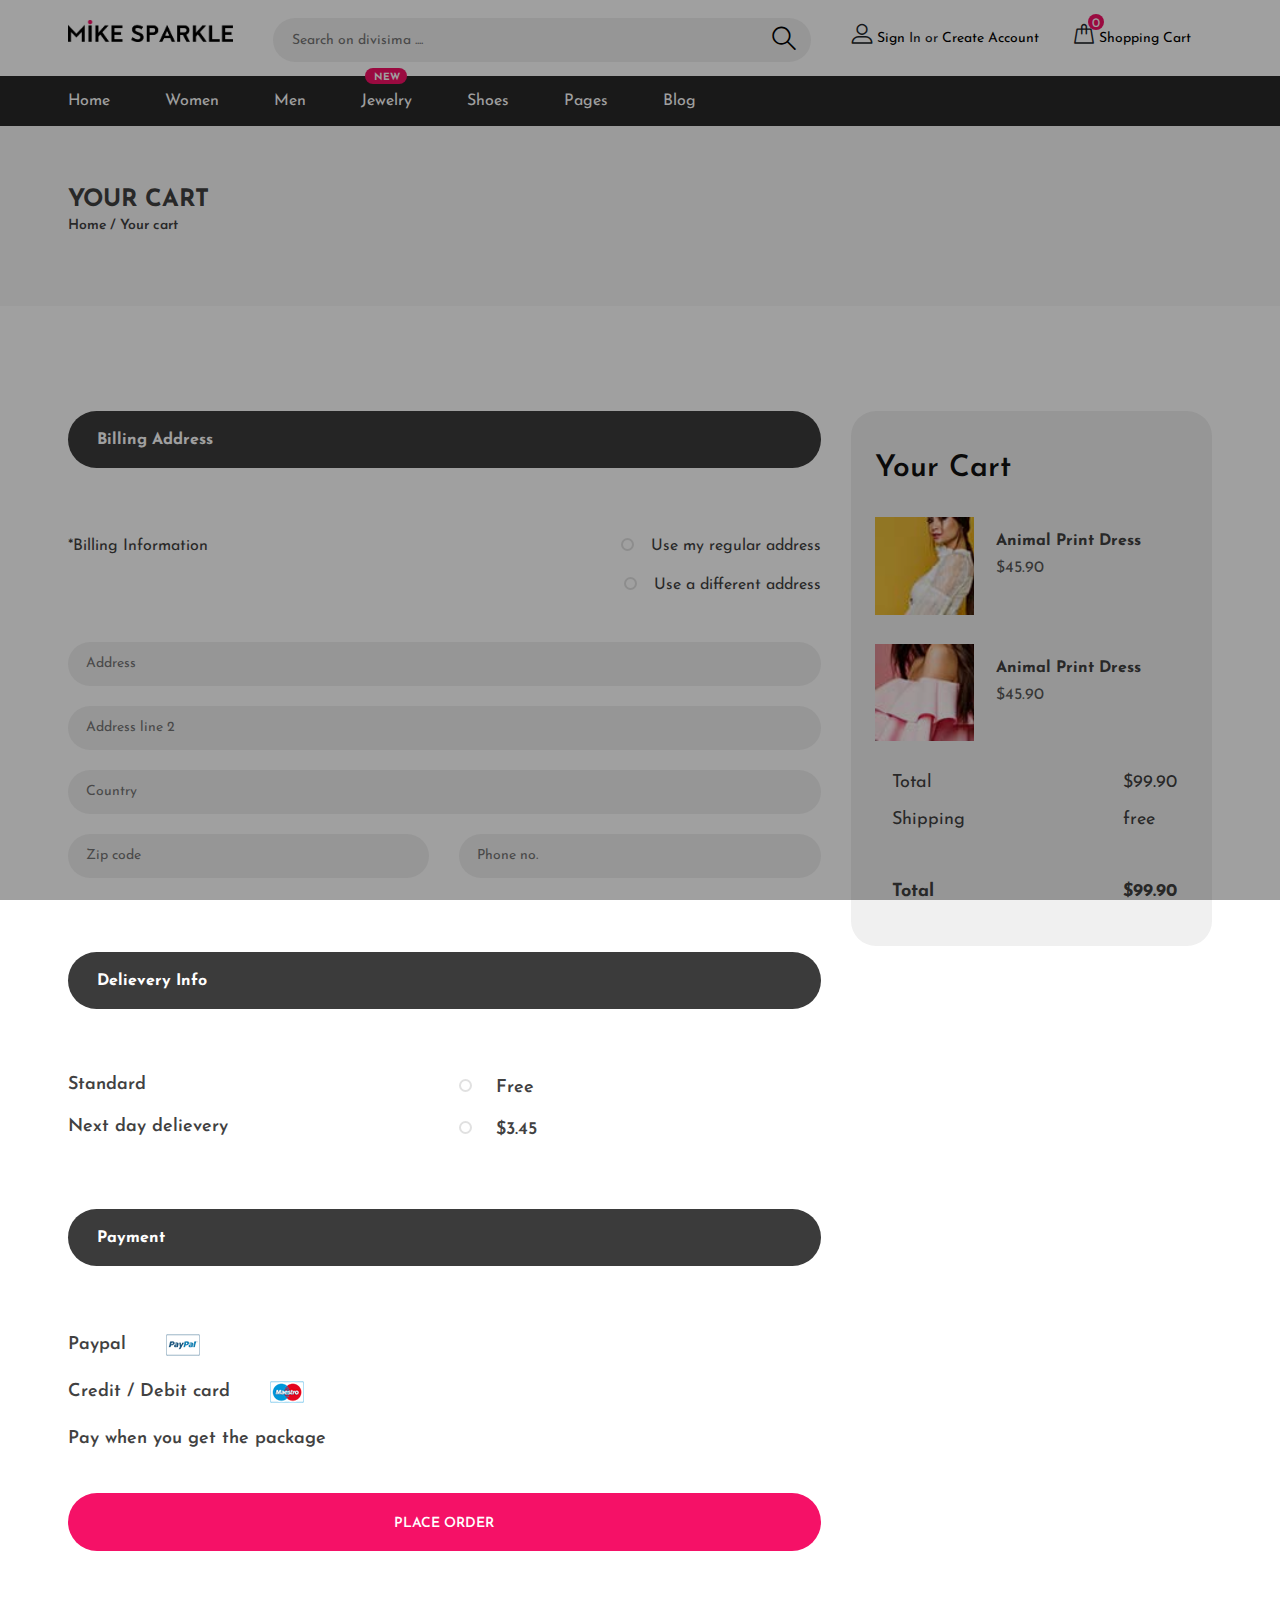
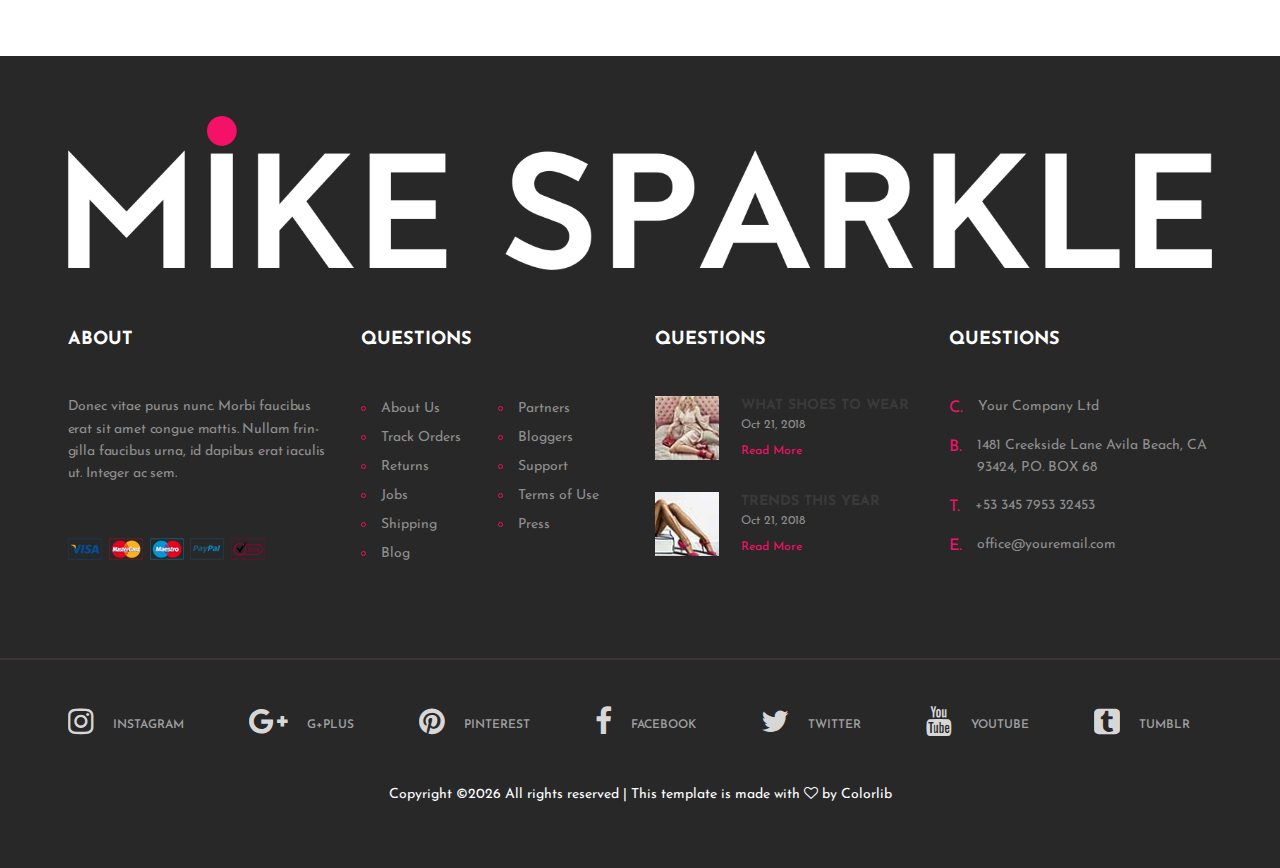
<file: checkout.html>
<!DOCTYPE html>
<html lang="zxx">
<head>
	<title>Divisima | eCommerce Template</title>
	<meta charset="UTF-8">
	<meta name="description" content=" Divisima | eCommerce Template">
	<meta name="keywords" content="divisima, eCommerce, creative, html">
	<meta name="viewport" content="width=device-width, initial-scale=1.0">
	<!-- Favicon -->
	<link href="img/favicon.ico" rel="shortcut icon"/>

	<!-- Google Font -->
	<link href="https://fonts.googleapis.com/css?family=Josefin+Sans:300,300i,400,400i,700,700i" rel="stylesheet">


	<!-- Stylesheets -->
	<link rel="stylesheet" href="css/bootstrap.min.css"/>
	<link rel="stylesheet" href="css/font-awesome.min.css"/>
	<link rel="stylesheet" href="css/flaticon.css"/>
	<link rel="stylesheet" href="css/slicknav.min.css"/>
	<link rel="stylesheet" href="css/jquery-ui.min.css"/>
	<link rel="stylesheet" href="css/owl.carousel.min.css"/>
	<link rel="stylesheet" href="css/animate.css"/>
	<link rel="stylesheet" href="css/style.css"/>


	<!--[if lt IE 9]>
		  <script src="https://oss.maxcdn.com/html5shiv/3.7.2/html5shiv.min.js"></script>
	  <script src="https://oss.maxcdn.com/respond/1.4.2/respond.min.js"></script>
	<![endif]-->

</head>
<body>
	<!-- Page Preloder -->
	<div id="preloder">
		<div class="loader"></div>
	</div>

	<!-- Header section -->
	<header class="header-section">
		<div class="header-top">
			<div class="container">
				<div class="row">
					<div class="col-lg-2 text-center text-lg-left">
						<!-- logo -->
						<a href="./index.html" class="site-logo">
							<img src="img/logo.png" alt="">
						</a>
					</div>
					<div class="col-xl-6 col-lg-5">
						<form class="header-search-form">
							<input type="text" placeholder="Search on divisima ....">
							<button><i class="flaticon-search"></i></button>
						</form>
					</div>
					<div class="col-xl-4 col-lg-5">
						<div class="user-panel">
							<div class="up-item">
								<i class="flaticon-profile"></i>
								<a href="#">Sign</a> In or <a href="#">Create Account</a>
							</div>
							<div class="up-item">
								<div class="shopping-card">
									<i class="flaticon-bag"></i>
									<span>0</span>
								</div>
								<a href="#">Shopping Cart</a>
							</div>
						</div>
					</div>
				</div>
			</div>
		</div>
		<nav class="main-navbar">
			<div class="container">
				<!-- menu -->
				<ul class="main-menu">
					<li><a href="#">Home</a></li>
					<li><a href="#">Women</a></li>
					<li><a href="#">Men</a></li>
					<li><a href="#">Jewelry
						<span class="new">New</span>
					</a></li>
					<li><a href="#">Shoes</a>
						<ul class="sub-menu">
							<li><a href="#">Sneakers</a></li>
							<li><a href="#">Sandals</a></li>
							<li><a href="#">Formal Shoes</a></li>
							<li><a href="#">Boots</a></li>
							<li><a href="#">Flip Flops</a></li>
						</ul>
					</li>
					<li><a href="#">Pages</a>
						<ul class="sub-menu">
							<li><a href="./product.html">Product Page</a></li>
							<li><a href="./category.html">Category Page</a></li>
							<li><a href="./cart.html">Cart Page</a></li>
							<li><a href="./checkout.html">Checkout Page</a></li>
							<li><a href="./contact.html">Contact Page</a></li>
						</ul>
					</li>
					<li><a href="#">Blog</a></li>
				</ul>
			</div>
		</nav>
	</header>
	<!-- Header section end -->


	<!-- Page info -->
	<div class="page-top-info">
		<div class="container">
			<h4>Your cart</h4>
			<div class="site-pagination">
				<a href="">Home</a> /
				<a href="">Your cart</a>
			</div>
		</div>
	</div>
	<!-- Page info end -->


	<!-- checkout section  -->
	<section class="checkout-section spad">
		<div class="container">
			<div class="row">
				<div class="col-lg-8 order-2 order-lg-1">
					<form class="checkout-form">
						<div class="cf-title">Billing Address</div>
						<div class="row">
							<div class="col-md-7">
								<p>*Billing Information</p>
							</div>
							<div class="col-md-5">
								<div class="cf-radio-btns address-rb">
									<div class="cfr-item">
										<input type="radio" name="pm" id="one">
										<label for="one">Use my regular address</label>
									</div>
									<div class="cfr-item">
										<input type="radio" name="pm" id="two">
										<label for="two">Use a different address</label>
									</div>
								</div>
							</div>
						</div>
						<div class="row address-inputs">
							<div class="col-md-12">
								<input type="text" placeholder="Address">
								<input type="text" placeholder="Address line 2">
								<input type="text" placeholder="Country">
							</div>
							<div class="col-md-6">
								<input type="text" placeholder="Zip code">
							</div>
							<div class="col-md-6">
								<input type="text" placeholder="Phone no.">
							</div>
						</div>
						<div class="cf-title">Delievery Info</div>
						<div class="row shipping-btns">
							<div class="col-6">
								<h4>Standard</h4>
							</div>
							<div class="col-6">
								<div class="cf-radio-btns">
									<div class="cfr-item">
										<input type="radio" name="shipping" id="ship-1">
										<label for="ship-1">Free</label>
									</div>
								</div>
							</div>
							<div class="col-6">
								<h4>Next day delievery  </h4>
							</div>
							<div class="col-6">
								<div class="cf-radio-btns">
									<div class="cfr-item">
										<input type="radio" name="shipping" id="ship-2">
										<label for="ship-2">$3.45</label>
									</div>
								</div>
							</div>
						</div>
						<div class="cf-title">Payment</div>
						<ul class="payment-list">
							<li>Paypal<a href="#"><img src="img/paypal.png" alt=""></a></li>
							<li>Credit / Debit card<a href="#"><img src="img/mastercart.png" alt=""></a></li>
							<li>Pay when you get the package</li>
						</ul>
						<button class="site-btn submit-order-btn">Place Order</button>
					</form>
				</div>
				<div class="col-lg-4 order-1 order-lg-2">
					<div class="checkout-cart">
						<h3>Your Cart</h3>
						<ul class="product-list">
							<li>
								<div class="pl-thumb"><img src="img/cart/1.jpg" alt=""></div>
								<h6>Animal Print Dress</h6>
								<p>$45.90</p>
							</li>
							<li>
								<div class="pl-thumb"><img src="img/cart/2.jpg" alt=""></div>
								<h6>Animal Print Dress</h6>
								<p>$45.90</p>
							</li>
						</ul>
						<ul class="price-list">
							<li>Total<span>$99.90</span></li>
							<li>Shipping<span>free</span></li>
							<li class="total">Total<span>$99.90</span></li>
						</ul>
					</div>
				</div>
			</div>
		</div>
	</section>
	<!-- checkout section end -->

	<!-- Footer section -->
	<section class="footer-section">
		<div class="container">
			<div class="footer-logo text-center">
				<a href="index.html"><img src="./img/logo-light.png" alt=""></a>
			</div>
			<div class="row">
				<div class="col-lg-3 col-sm-6">
					<div class="footer-widget about-widget">
						<h2>About</h2>
						<p>Donec vitae purus nunc. Morbi faucibus erat sit amet congue mattis. Nullam frin-gilla faucibus urna, id dapibus erat iaculis ut. Integer ac sem.</p>
						<img src="img/cards.png" alt="">
					</div>
				</div>
				<div class="col-lg-3 col-sm-6">
					<div class="footer-widget about-widget">
						<h2>Questions</h2>
						<ul>
							<li><a href="">About Us</a></li>
							<li><a href="">Track Orders</a></li>
							<li><a href="">Returns</a></li>
							<li><a href="">Jobs</a></li>
							<li><a href="">Shipping</a></li>
							<li><a href="">Blog</a></li>
						</ul>
						<ul>
							<li><a href="">Partners</a></li>
							<li><a href="">Bloggers</a></li>
							<li><a href="">Support</a></li>
							<li><a href="">Terms of Use</a></li>
							<li><a href="">Press</a></li>
						</ul>
					</div>
				</div>
				<div class="col-lg-3 col-sm-6">
					<div class="footer-widget about-widget">
						<h2>Questions</h2>
						<div class="fw-latest-post-widget">
							<div class="lp-item">
								<div class="lp-thumb set-bg" data-setbg="img/blog-thumbs/1.jpg"></div>
								<div class="lp-content">
									<h6>what shoes to wear</h6>
									<span>Oct 21, 2018</span>
									<a href="#" class="readmore">Read More</a>
								</div>
							</div>
							<div class="lp-item">
								<div class="lp-thumb set-bg" data-setbg="img/blog-thumbs/2.jpg"></div>
								<div class="lp-content">
									<h6>trends this year</h6>
									<span>Oct 21, 2018</span>
									<a href="#" class="readmore">Read More</a>
								</div>
							</div>
						</div>
					</div>
				</div>
				<div class="col-lg-3 col-sm-6">
					<div class="footer-widget contact-widget">
						<h2>Questions</h2>
						<div class="con-info">
							<span>C.</span>
							<p>Your Company Ltd </p>
						</div>
						<div class="con-info">
							<span>B.</span>
							<p>1481 Creekside Lane  Avila Beach, CA 93424, P.O. BOX 68 </p>
						</div>
						<div class="con-info">
							<span>T.</span>
							<p>+53 345 7953 32453</p>
						</div>
						<div class="con-info">
							<span>E.</span>
							<p>office@youremail.com</p>
						</div>
					</div>
				</div>
			</div>
		</div>
		<div class="social-links-warp">
			<div class="container">
				<div class="social-links">
					<a href="" class="instagram"><i class="fa fa-instagram"></i><span>instagram</span></a>
					<a href="" class="google-plus"><i class="fa fa-google-plus"></i><span>g+plus</span></a>
					<a href="" class="pinterest"><i class="fa fa-pinterest"></i><span>pinterest</span></a>
					<a href="" class="facebook"><i class="fa fa-facebook"></i><span>facebook</span></a>
					<a href="" class="twitter"><i class="fa fa-twitter"></i><span>twitter</span></a>
					<a href="" class="youtube"><i class="fa fa-youtube"></i><span>youtube</span></a>
					<a href="" class="tumblr"><i class="fa fa-tumblr-square"></i><span>tumblr</span></a>
				</div>

<!-- Link back to Colorlib can't be removed. Template is licensed under CC BY 3.0. --> 
<p class="text-white text-center mt-5">Copyright &copy;<script>document.write(new Date().getFullYear());</script> All rights reserved | This template is made with <i class="fa fa-heart-o" aria-hidden="true"></i> by <a href="https://colorlib.com" target="_blank">Colorlib</a></p>
<!-- Link back to Colorlib can't be removed. Template is licensed under CC BY 3.0. -->

			</div>
		</div>
	</section>
	<!-- Footer section end -->



	<!--====== Javascripts & Jquery ======-->
	<script src="js/jquery-3.2.1.min.js"></script>
	<script src="js/bootstrap.min.js"></script>
	<script src="js/jquery.slicknav.min.js"></script>
	<script src="js/owl.carousel.min.js"></script>
	<script src="js/jquery.nicescroll.min.js"></script>
	<script src="js/jquery.zoom.min.js"></script>
	<script src="js/jquery-ui.min.js"></script>
	<script src="js/main.js"></script>

	</body>
</html>
</file>
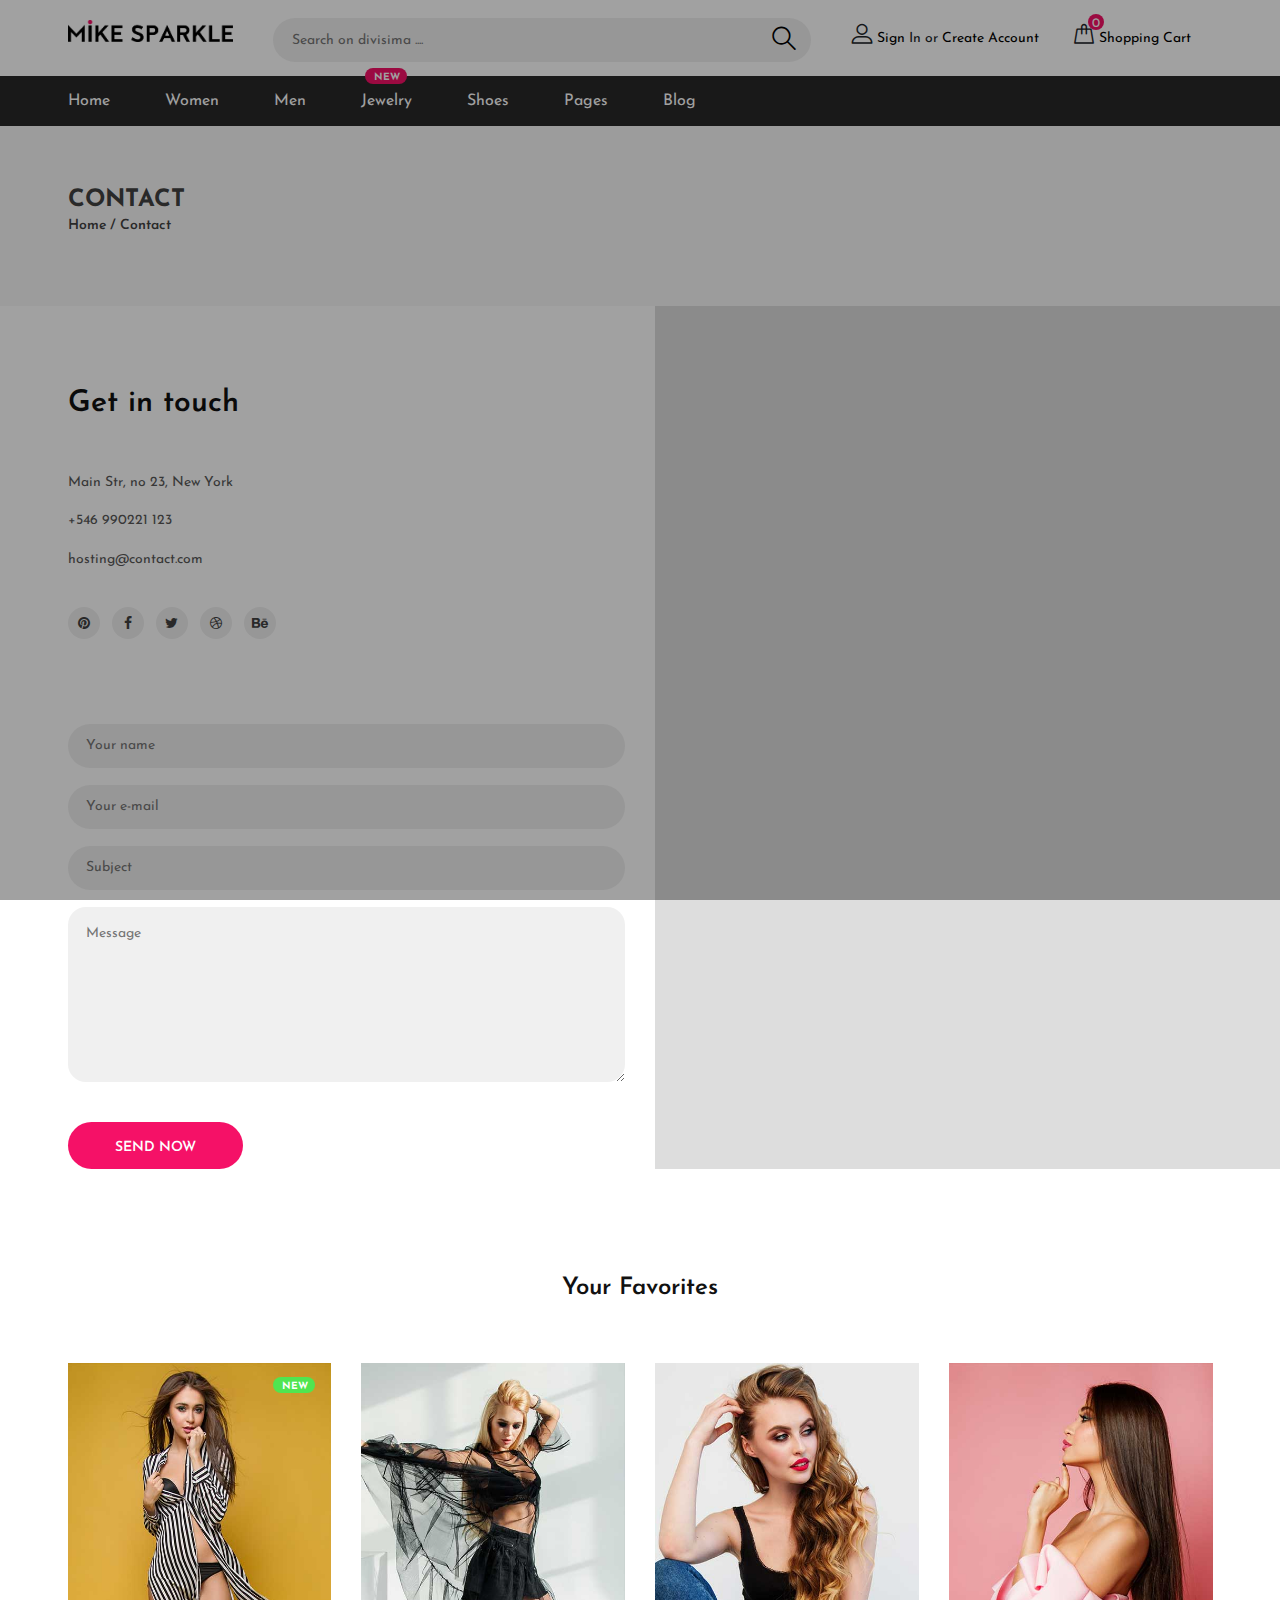
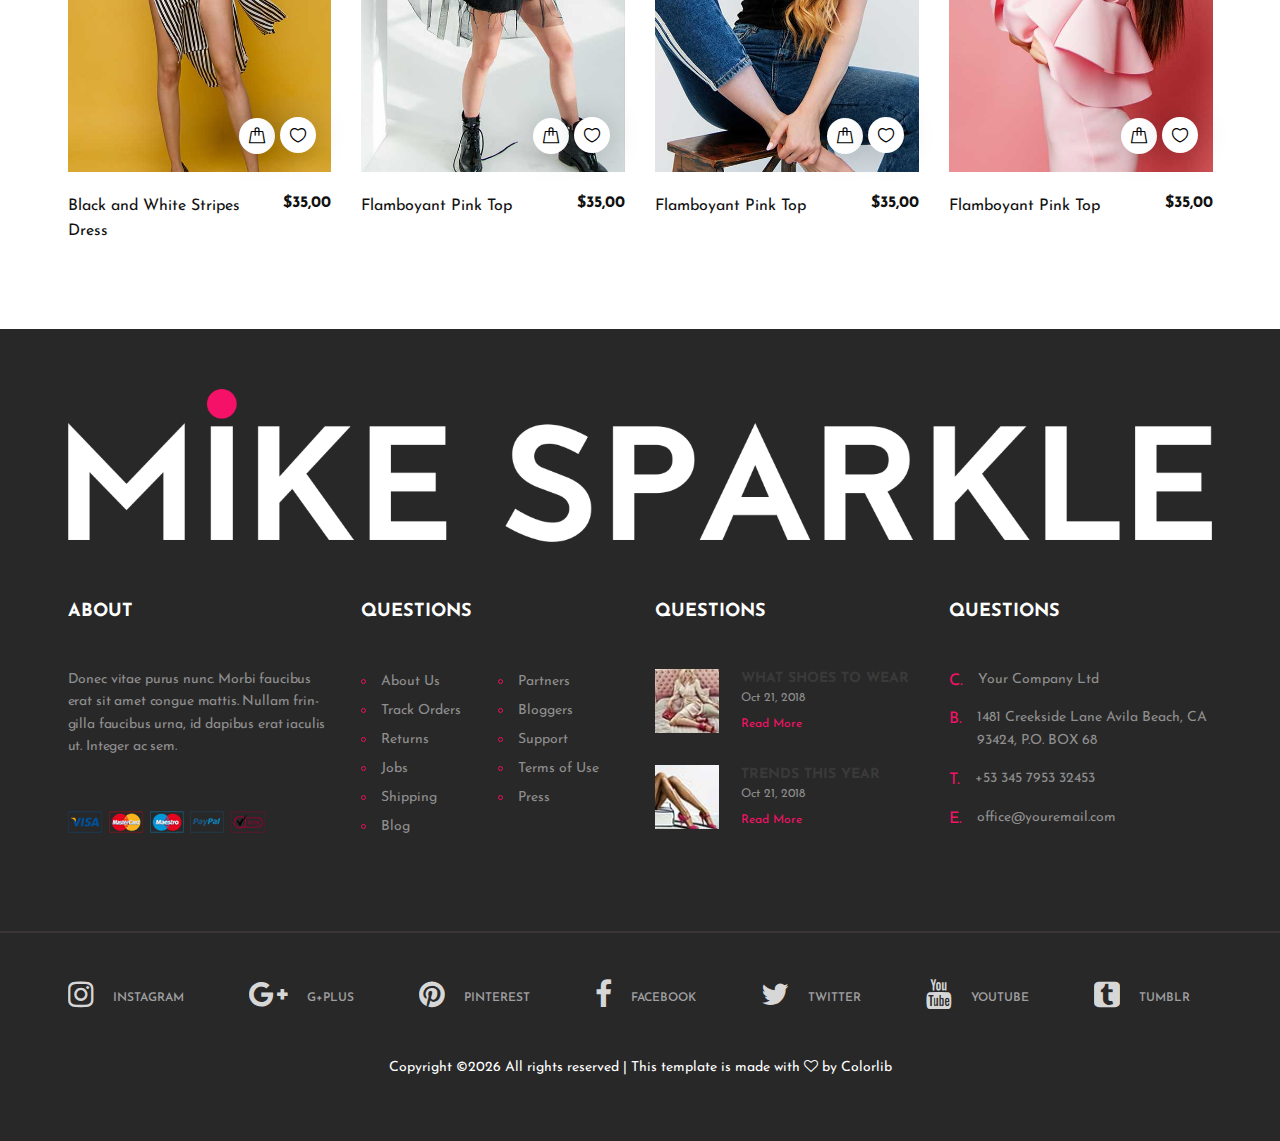
<file: contact.html>
<!DOCTYPE html>
<html lang="zxx">
<head>
	<title>Divisima | eCommerce Template</title>
	<meta charset="UTF-8">
	<meta name="description" content=" Divisima | eCommerce Template">
	<meta name="keywords" content="divisima, eCommerce, creative, html">
	<meta name="viewport" content="width=device-width, initial-scale=1.0">
	<!-- Favicon -->
	<link href="img/favicon.ico" rel="shortcut icon"/>

	<!-- Google Font -->
	<link href="https://fonts.googleapis.com/css?family=Josefin+Sans:300,300i,400,400i,700,700i" rel="stylesheet">


	<!-- Stylesheets -->
	<link rel="stylesheet" href="css/bootstrap.min.css"/>
	<link rel="stylesheet" href="css/font-awesome.min.css"/>
	<link rel="stylesheet" href="css/flaticon.css"/>
	<link rel="stylesheet" href="css/slicknav.min.css"/>
	<link rel="stylesheet" href="css/jquery-ui.min.css"/>
	<link rel="stylesheet" href="css/owl.carousel.min.css"/>
	<link rel="stylesheet" href="css/animate.css"/>
	<link rel="stylesheet" href="css/style.css"/>


	<!--[if lt IE 9]>
		  <script src="https://oss.maxcdn.com/html5shiv/3.7.2/html5shiv.min.js"></script>
	  <script src="https://oss.maxcdn.com/respond/1.4.2/respond.min.js"></script>
	<![endif]-->

</head>
<body>
	<!-- Page Preloder -->
	<div id="preloder">
		<div class="loader"></div>
	</div>

	<!-- Header section -->
	<header class="header-section">
		<div class="header-top">
			<div class="container">
				<div class="row">
					<div class="col-lg-2 text-center text-lg-left">
						<!-- logo -->
						<a href="./index.html" class="site-logo">
							<img src="img/logo.png" alt="">
						</a>
					</div>
					<div class="col-xl-6 col-lg-5">
						<form class="header-search-form">
							<input type="text" placeholder="Search on divisima ....">
							<button><i class="flaticon-search"></i></button>
						</form>
					</div>
					<div class="col-xl-4 col-lg-5">
						<div class="user-panel">
							<div class="up-item">
								<i class="flaticon-profile"></i>
								<a href="#">Sign</a> In or <a href="#">Create Account</a>
							</div>
							<div class="up-item">
								<div class="shopping-card">
									<i class="flaticon-bag"></i>
									<span>0</span>
								</div>
								<a href="#">Shopping Cart</a>
							</div>
						</div>
					</div>
				</div>
			</div>
		</div>
		<nav class="main-navbar">
			<div class="container">
				<!-- menu -->
				<ul class="main-menu">
					<li><a href="#">Home</a></li>
					<li><a href="#">Women</a></li>
					<li><a href="#">Men</a></li>
					<li><a href="#">Jewelry
						<span class="new">New</span>
					</a></li>
					<li><a href="#">Shoes</a>
						<ul class="sub-menu">
							<li><a href="#">Sneakers</a></li>
							<li><a href="#">Sandals</a></li>
							<li><a href="#">Formal Shoes</a></li>
							<li><a href="#">Boots</a></li>
							<li><a href="#">Flip Flops</a></li>
						</ul>
					</li>
					<li><a href="#">Pages</a>
						<ul class="sub-menu">
							<li><a href="./product.html">Product Page</a></li>
							<li><a href="./category.html">Category Page</a></li>
							<li><a href="./cart.html">Cart Page</a></li>
							<li><a href="./checkout.html">Checkout Page</a></li>
							<li><a href="./contact.html">Contact Page</a></li>
						</ul>
					</li>
					<li><a href="#">Blog</a></li>
				</ul>
			</div>
		</nav>
	</header>
	<!-- Header section end -->


	<!-- Page info -->
	<div class="page-top-info">
		<div class="container">
			<h4>Contact</h4>
			<div class="site-pagination">
				<a href="">Home</a> /
				<a href="">Contact</a>
			</div>
		</div>
	</div>
	<!-- Page info end -->


	<!-- Contact section -->
	<section class="contact-section">
		<div class="container">
			<div class="row">
				<div class="col-lg-6 contact-info">
					<h3>Get in touch</h3>
					<p>Main Str, no 23, New York</p>
					<p>+546 990221 123</p>
					<p>hosting@contact.com</p>
					<div class="contact-social">
						<a href="#"><i class="fa fa-pinterest"></i></a>
						<a href="#"><i class="fa fa-facebook"></i></a>
						<a href="#"><i class="fa fa-twitter"></i></a>
						<a href="#"><i class="fa fa-dribbble"></i></a>
						<a href="#"><i class="fa fa-behance"></i></a>
					</div>
					<form class="contact-form">
						<input type="text" placeholder="Your name">
						<input type="text" placeholder="Your e-mail">
						<input type="text" placeholder="Subject">
						<textarea placeholder="Message"></textarea>
						<button class="site-btn">SEND NOW</button>
					</form>
				</div>
			</div>
		</div>
		<div class="map"><iframe src="https://www.google.com/maps/embed?pb=!1m14!1m12!1m3!1d14376.077865872314!2d-73.879277264103!3d40.757667781624285!2m3!1f0!2f0!3f0!3m2!1i1024!2i768!4f13.1!5e0!3m2!1sen!2sbd!4v1546528920522" style="border:0" allowfullscreen></iframe></div>
	</section>
	<!-- Contact section end -->


	<!-- Related product section -->
	<section class="related-product-section spad">
		<div class="container">
			<div class="section-title">
				<h2>Your Favorites</h2>
			</div>
			<div class="row">
				<div class="col-lg-3 col-sm-6">
					<div class="product-item">
						<div class="pi-pic">
							<div class="tag-new">New</div>
							<img src="./img/product/2.jpg" alt="">
							<div class="pi-links">
								<a href="#" class="add-card"><i class="flaticon-bag"></i><span>ADD TO CART</span></a>
								<a href="#" class="wishlist-btn"><i class="flaticon-heart"></i></a>
							</div>
						</div>
						<div class="pi-text">
							<h6>$35,00</h6>
							<p>Black and White Stripes Dress</p>
						</div>
					</div>
				</div>
				<div class="col-lg-3 col-sm-6">
					<div class="product-item">
						<div class="pi-pic">
							<img src="./img/product/5.jpg" alt="">
							<div class="pi-links">
								<a href="#" class="add-card"><i class="flaticon-bag"></i><span>ADD TO CART</span></a>
								<a href="#" class="wishlist-btn"><i class="flaticon-heart"></i></a>
							</div>
						</div>
						<div class="pi-text">
							<h6>$35,00</h6>
							<p>Flamboyant Pink Top </p>
						</div>
					</div>
				</div>
				<div class="col-lg-3 col-sm-6">
					<div class="product-item">
						<div class="pi-pic">
							<img src="./img/product/9.jpg" alt="">
							<div class="pi-links">
								<a href="#" class="add-card"><i class="flaticon-bag"></i><span>ADD TO CART</span></a>
								<a href="#" class="wishlist-btn"><i class="flaticon-heart"></i></a>
							</div>
						</div>
						<div class="pi-text">
							<h6>$35,00</h6>
							<p>Flamboyant Pink Top </p>
						</div>
					</div>
				</div>
				<div class="col-lg-3 col-sm-6">
					<div class="product-item">
						<div class="pi-pic">
							<img src="./img/product/1.jpg" alt="">
							<div class="pi-links">
								<a href="#" class="add-card"><i class="flaticon-bag"></i><span>ADD TO CART</span></a>
								<a href="#" class="wishlist-btn"><i class="flaticon-heart"></i></a>
							</div>
						</div>
						<div class="pi-text">
							<h6>$35,00</h6>
							<p>Flamboyant Pink Top </p>
						</div>
					</div>
				</div>
			</div>
		</div>
	</section>
	<!-- Related product section end -->


	<!-- Footer section -->
	<section class="footer-section">
		<div class="container">
			<div class="footer-logo text-center">
				<a href="index.html"><img src="./img/logo-light.png" alt=""></a>
			</div>
			<div class="row">
				<div class="col-lg-3 col-sm-6">
					<div class="footer-widget about-widget">
						<h2>About</h2>
						<p>Donec vitae purus nunc. Morbi faucibus erat sit amet congue mattis. Nullam frin-gilla faucibus urna, id dapibus erat iaculis ut. Integer ac sem.</p>
						<img src="img/cards.png" alt="">
					</div>
				</div>
				<div class="col-lg-3 col-sm-6">
					<div class="footer-widget about-widget">
						<h2>Questions</h2>
						<ul>
							<li><a href="">About Us</a></li>
							<li><a href="">Track Orders</a></li>
							<li><a href="">Returns</a></li>
							<li><a href="">Jobs</a></li>
							<li><a href="">Shipping</a></li>
							<li><a href="">Blog</a></li>
						</ul>
						<ul>
							<li><a href="">Partners</a></li>
							<li><a href="">Bloggers</a></li>
							<li><a href="">Support</a></li>
							<li><a href="">Terms of Use</a></li>
							<li><a href="">Press</a></li>
						</ul>
					</div>
				</div>
				<div class="col-lg-3 col-sm-6">
					<div class="footer-widget about-widget">
						<h2>Questions</h2>
						<div class="fw-latest-post-widget">
							<div class="lp-item">
								<div class="lp-thumb set-bg" data-setbg="img/blog-thumbs/1.jpg"></div>
								<div class="lp-content">
									<h6>what shoes to wear</h6>
									<span>Oct 21, 2018</span>
									<a href="#" class="readmore">Read More</a>
								</div>
							</div>
							<div class="lp-item">
								<div class="lp-thumb set-bg" data-setbg="img/blog-thumbs/2.jpg"></div>
								<div class="lp-content">
									<h6>trends this year</h6>
									<span>Oct 21, 2018</span>
									<a href="#" class="readmore">Read More</a>
								</div>
							</div>
						</div>
					</div>
				</div>
				<div class="col-lg-3 col-sm-6">
					<div class="footer-widget contact-widget">
						<h2>Questions</h2>
						<div class="con-info">
							<span>C.</span>
							<p>Your Company Ltd </p>
						</div>
						<div class="con-info">
							<span>B.</span>
							<p>1481 Creekside Lane  Avila Beach, CA 93424, P.O. BOX 68 </p>
						</div>
						<div class="con-info">
							<span>T.</span>
							<p>+53 345 7953 32453</p>
						</div>
						<div class="con-info">
							<span>E.</span>
							<p>office@youremail.com</p>
						</div>
					</div>
				</div>
			</div>
		</div>
		<div class="social-links-warp">
			<div class="container">
				<div class="social-links">
					<a href="" class="instagram"><i class="fa fa-instagram"></i><span>instagram</span></a>
					<a href="" class="google-plus"><i class="fa fa-google-plus"></i><span>g+plus</span></a>
					<a href="" class="pinterest"><i class="fa fa-pinterest"></i><span>pinterest</span></a>
					<a href="" class="facebook"><i class="fa fa-facebook"></i><span>facebook</span></a>
					<a href="" class="twitter"><i class="fa fa-twitter"></i><span>twitter</span></a>
					<a href="" class="youtube"><i class="fa fa-youtube"></i><span>youtube</span></a>
					<a href="" class="tumblr"><i class="fa fa-tumblr-square"></i><span>tumblr</span></a>
				</div>

<!-- Link back to Colorlib can't be removed. Template is licensed under CC BY 3.0. --> 
<p class="text-white text-center mt-5">Copyright &copy;<script>document.write(new Date().getFullYear());</script> All rights reserved | This template is made with <i class="fa fa-heart-o" aria-hidden="true"></i> by <a href="https://colorlib.com" target="_blank">Colorlib</a></p>
<!-- Link back to Colorlib can't be removed. Template is licensed under CC BY 3.0. -->

			</div>
		</div>
	</section>
	<!-- Footer section end -->



	<!--====== Javascripts & Jquery ======-->
	<script src="js/jquery-3.2.1.min.js"></script>
	<script src="js/bootstrap.min.js"></script>
	<script src="js/jquery.slicknav.min.js"></script>
	<script src="js/owl.carousel.min.js"></script>
	<script src="js/jquery.nicescroll.min.js"></script>
	<script src="js/jquery.zoom.min.js"></script>
	<script src="js/jquery-ui.min.js"></script>
	<script src="js/main.js"></script>

	</body>
</html>
</file>
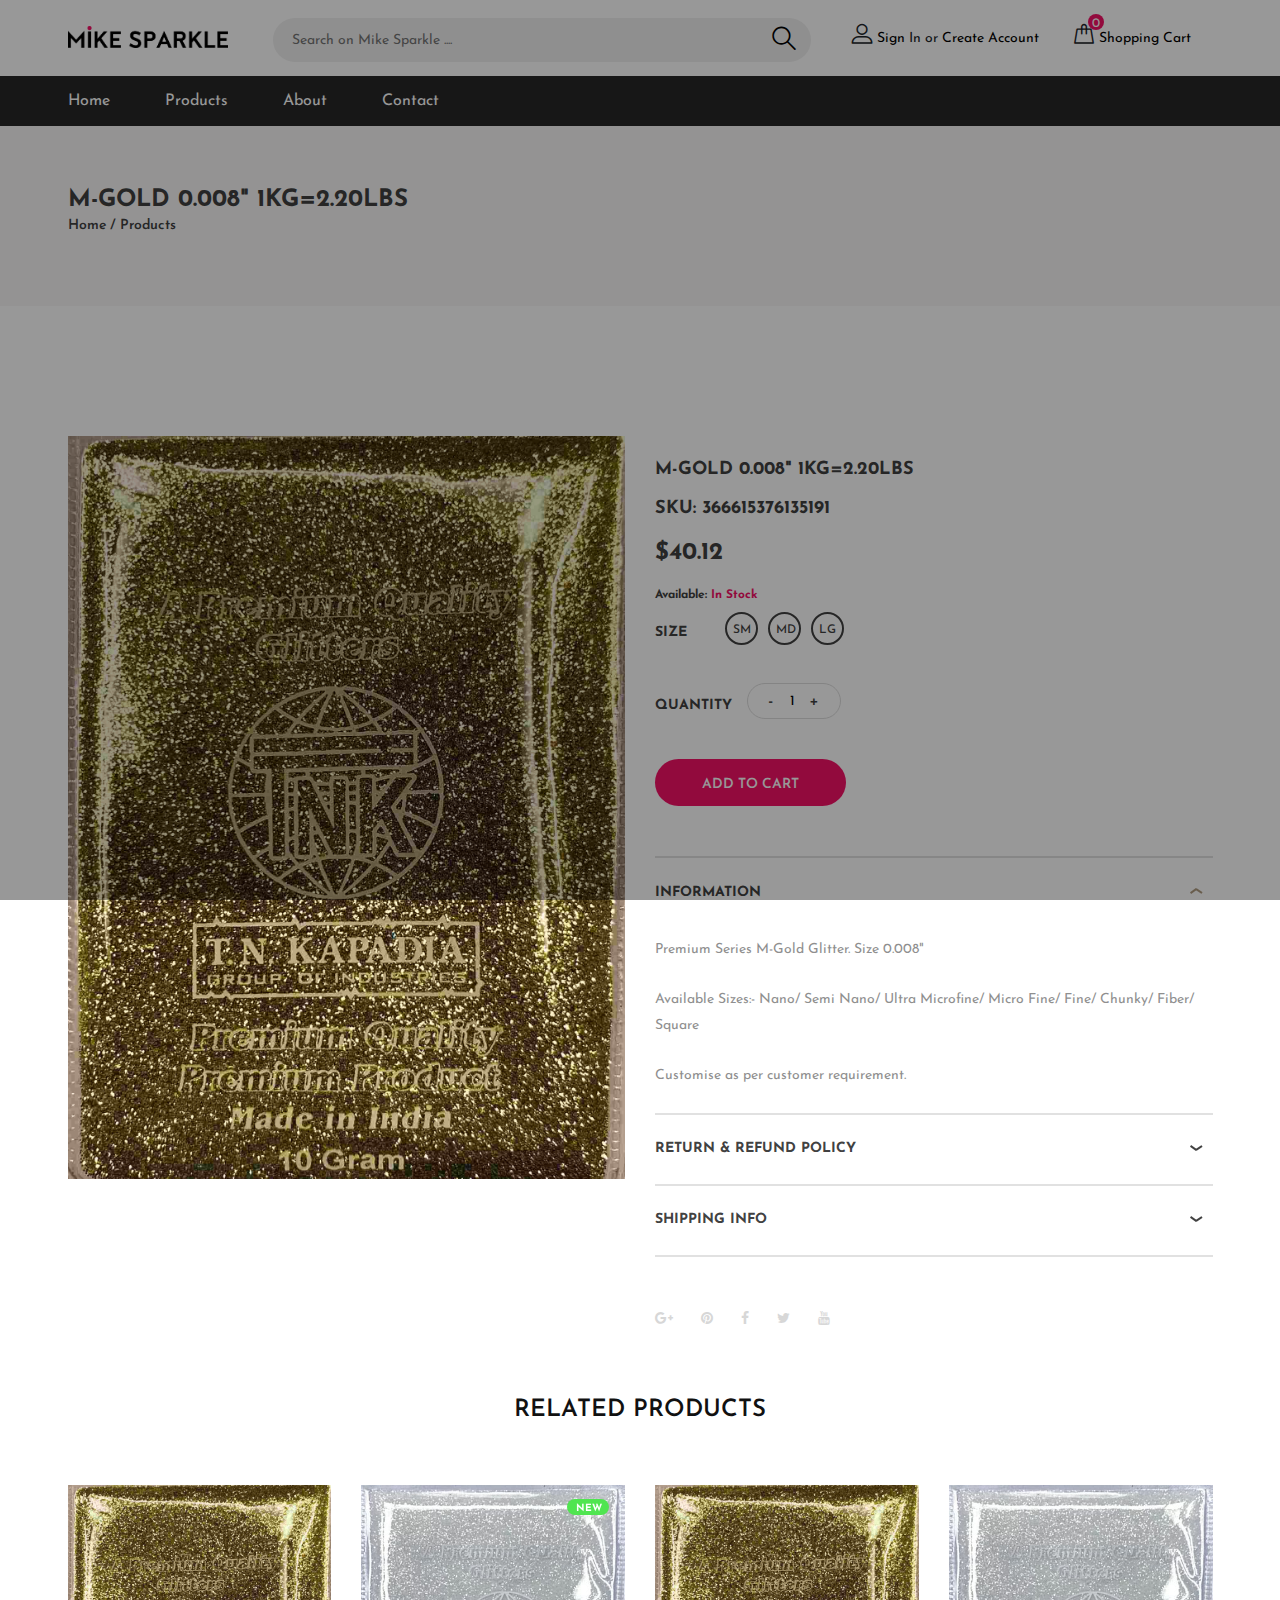
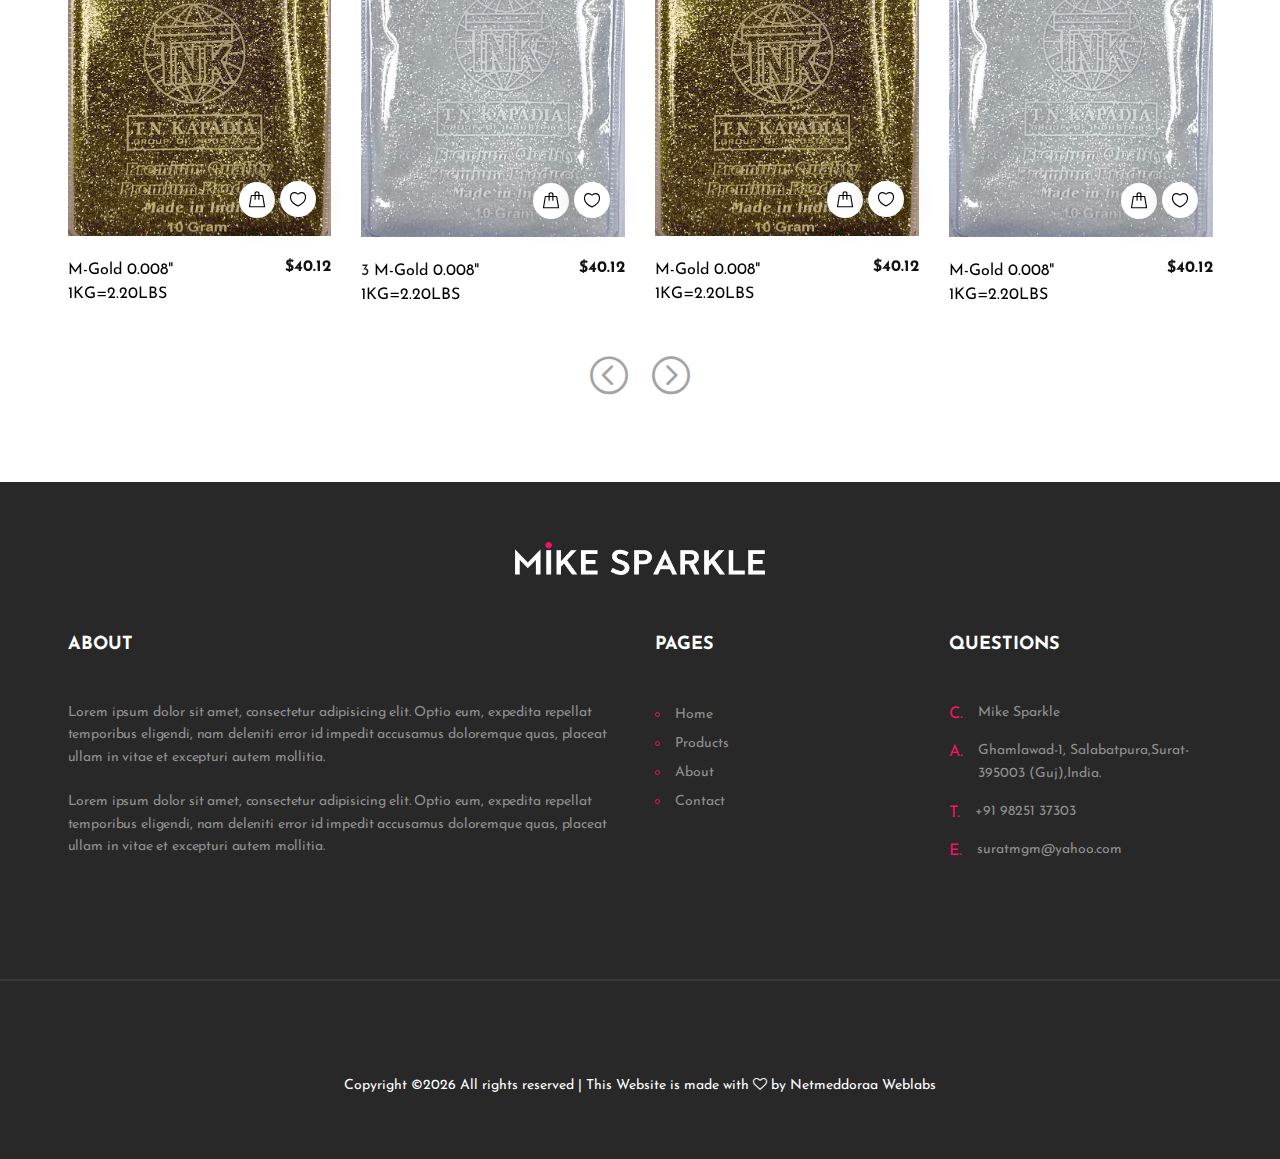
<file: product.html>
<!DOCTYPE html>
<html lang="zxx">
<head>
	<title>Mike Sparkle</title>
	<meta charset="UTF-8">
	
	<meta name="viewport" content="width=device-width, initial-scale=1.0">
	<!-- Favicon -->
	<link href="img/favicon.png" rel="shortcut icon"/>

	<!-- Google Font -->
	<link href="https://fonts.googleapis.com/css?family=Josefin+Sans:300,300i,400,400i,700,700i" rel="stylesheet">


	<!-- Stylesheets -->
	<link rel="stylesheet" href="css/bootstrap.min.css"/>
	<link rel="stylesheet" href="css/font-awesome.min.css"/>
	<link rel="stylesheet" href="css/flaticon.css"/>
	<link rel="stylesheet" href="css/slicknav.min.css"/>
	<link rel="stylesheet" href="css/jquery-ui.min.css"/>
	<link rel="stylesheet" href="css/owl.carousel.min.css"/>
	<link rel="stylesheet" href="css/animate.css"/>
	<link rel="stylesheet" href="css/style.css"/>


	<!--[if lt IE 9]>
		  <script src="https://oss.maxcdn.com/html5shiv/3.7.2/html5shiv.min.js"></script>
	  <script src="https://oss.maxcdn.com/respond/1.4.2/respond.min.js"></script>
	<![endif]-->

</head>
<body>
	<!-- Page Preloder -->
	<div id="preloder">
		<div class="loader"></div>
	</div>

  <!-- Header section -->
    <header class="header-section">
        <div class="header-top">
            <div class="container">
                <div class="row">
                    <div class="col-lg-2 text-center text-lg-left">
                        <!-- logo -->
                        <a href="./index.html" class="site-logo">
                            <img src="img/logo.png" style="padding-top: 8px;width: 160px;height: auto;" alt="">
                        </a>
                    </div>
                    <div class="col-xl-6 col-lg-5">
                        <form class="header-search-form">
                            <input type="text" placeholder="Search on Mike Sparkle ....">
                            <button><i class="flaticon-search"></i></button>
                        </form>
                    </div>
                    <div class="col-xl-4 col-lg-5">
                        <div class="user-panel">
                            <div class="up-item">
                                <i class="flaticon-profile"></i>
                                <a href="#">Sign</a> In or <a href="#">Create Account</a>
                            </div>
                            <div class="up-item">
                                <div class="shopping-card">
                                    <i class="flaticon-bag"></i>
                                    <span>0</span>
                                </div>
                                <a href="#">Shopping Cart</a>
                            </div>
                        </div>
                    </div>
                </div>
            </div>
        </div>
        <nav class="main-navbar">
            <div class="container">
                <!-- menu -->
                 <ul class="main-menu">
                    <li><a href="index.html">Home</a></li>
                    <li><a href="category.html">Products</a></li>
                    <li><a href="#">About</a></li>
                    <li><a href="#">Contact</a>
                </ul>
            </div>
        </nav>
    </header>
    <!-- Header section end -->



	<!-- Page info -->
	<div class="page-top-info">
		<div class="container">
			<h4>M-GOLD 0.008" 1KG=2.20LBS</h4>
			<div class="site-pagination">
				<a href="">Home</a> /
				<a href="">Products</a>
			</div>
		</div>
	</div>
	<!-- Page info end -->


	<!-- product section -->
	<section class="product-section">
		<div class="container">
			
			<div class="row">
				<div class="col-lg-6">
					<div class="product-pic-zoom">
						<img class="product-big-img" src="img/product/glitter.jpg" alt="">
					</div>
				</div>
				<div class="col-lg-6 product-details">
				<br>
					<h2 class="p-title">M-Gold 0.008" 1KG=2.20LBS</h2>
					<h2 class="p-title">SKU: 366615376135191</h2>
					<h3 class="p-price">$40.12</h3>
					<h4 class="p-stock">Available: <span>In Stock</span></h4>
<!--
					<div class="p-rating">
						<i class="fa fa-star-o"></i>
						<i class="fa fa-star-o"></i>
						<i class="fa fa-star-o"></i>
						<i class="fa fa-star-o"></i>
						<i class="fa fa-star-o fa-fade"></i>
					</div>
					<div class="p-review">
						<a href="">3 reviews</a>|<a href="">Add your review</a>
					</div>
-->
					<div class="fw-size-choose">
						<p>Size</p>
						<div class="sc-item">
							<input type="radio" name="sc" id="sm-size">
							<label for="sm-size">SM</label>
						</div>
						<div class="sc-item">
							<input type="radio" name="sc" id="ms-size">
							<label for="md-size">MD</label>
						</div>
						<div class="sc-item">
							<input type="radio" name="sc" id="lg-size">
							<label for="lg-size">LG</label>
						</div>
					</div>
					<div class="quantity">
						<p>Quantity</p>
                        <div class="pro-qty"><input type="text" value="1"></div>
                    </div>
					<a href="#" class="site-btn">Add to Cart</a>
					<div id="accordion" class="accordion-area">
						<div class="panel">
							<div class="panel-header" id="headingOne">
								<button class="panel-link active" data-toggle="collapse" data-target="#collapse1" aria-expanded="true" aria-controls="collapse1">information</button>
							</div>
							<div id="collapse1" class="collapse show" aria-labelledby="headingOne" data-parent="#accordion">
								<div class="panel-body">
									<p>Premium  Series M-Gold Glitter. Size 0.008"</p>
									<p>Available Sizes:- Nano/ Semi Nano/ Ultra Microfine/ Micro Fine/ Fine/ Chunky/ Fiber/ Square</p>
									<p>Customise as per customer requirement.</p>
								</div>
							</div>
						</div>
						<div class="panel">
							<div class="panel-header" id="headingTwo">
								<button class="panel-link" data-toggle="collapse" data-target="#collapse2" aria-expanded="false" aria-controls="collapse2">RETURN & REFUND POLICY</button>
							</div>
							<div id="collapse2" class="collapse" aria-labelledby="headingTwo" data-parent="#accordion">
								<div class="panel-body">
									
									<p>OUR PRODUCT HAVE NEVER BEEN RETURN TILL TODAY BY ANY CUSTOMERS. BECAUSE WE KNOW THAT THE GLITTER QUALITY WE MADE IS VERY PREMIUM QUALITY GLITTERS. SO YOU WILL GET WHAT YOU SEE. AND WE DONT MAKE THAT KIND OF QUALITY WHICH NEED TO BE RETURN.</p>
								</div>
							</div>
						</div>
						<div class="panel">
							<div class="panel-header" id="headingThree">
								<button class="panel-link" data-toggle="collapse" data-target="#collapse3" aria-expanded="false" aria-controls="collapse3">SHIPPING INFO</button>
							</div>
							<div id="collapse3" class="collapse" aria-labelledby="headingThree" data-parent="#accordion">
								<div class="panel-body">
									<p>SHIPPED A DAYS AFTER MADE ORDER.</p>
									<p>SHIPPING IN ANY PART OF USA.</p>
									<p>SHIPPING TIME IS JUST 3~4 DAYS.</p>
									<p>SHIPPING:- ONLY DOOR STEP DELIVERY</p>
									
								</div>
							</div>
						</div>
					</div>
					<div class="social-sharing">
						<a href=""><i class="fa fa-google-plus"></i></a>
						<a href=""><i class="fa fa-pinterest"></i></a>
						<a href=""><i class="fa fa-facebook"></i></a>
						<a href=""><i class="fa fa-twitter"></i></a>
						<a href=""><i class="fa fa-youtube"></i></a>
					</div>
				</div>
			</div>
		</div>
	</section>
	<!-- product section end -->


	<!-- RELATED PRODUCTS section -->
	<section class="related-product-section">
		<div class="container">
			<div class="section-title">
				<h2>RELATED PRODUCTS</h2>
			</div>
		 <div class="product-slider owl-carousel">
                <div class="product-item">
                    <div class="pi-pic">
                        <img src="./img/product/glitter.jpg" alt="">
                        <div class="pi-links">
                            <a href="#" class="add-card"><i class="flaticon-bag"></i><span>ADD TO CART</span></a>
                            <a href="#" class="wishlist-btn"><i class="flaticon-heart"></i></a>
                        </div>
                    </div>
                    <div class="pi-text">
                        <h6>$40.12</h6>
                        <a href="product.html" style="text-decoration: none; color: #000;">M-Gold 0.008" 1KG=2.20LBS</a>
                    </div>
                </div>
                <div class="product-item">
                    <div class="pi-pic">
                        <div class="tag-new">New</div>
                        <img src="./img/product/3.jpg" alt="">
                        <div class="pi-links">
                            <a href="#" class="add-card"><i class="flaticon-bag"></i><span>ADD TO CART</span></a>
                            <a href="#" class="wishlist-btn"><i class="flaticon-heart"></i></a>
                        </div>
                    </div>
                    <div class="pi-text">
                        <h6>$40.12</h6>3
                       <a href="product.html" style="text-decoration: none; color: #000;">M-Gold 0.008" 1KG=2.20LBS</a>
                    </div>
                </div>
                <div class="product-item">
                    <div class="pi-pic">
                        <img src="./img/product/glitter.jpg" alt="">
                        <div class="pi-links">
                            <a href="#" class="add-card"><i class="flaticon-bag"></i><span>ADD TO CART</span></a>
                            <a href="#" class="wishlist-btn"><i class="flaticon-heart"></i></a>
                        </div>
                    </div>
                    <div class="pi-text">
                        <h6>$40.12</h6>
                        <a href="product.html" style="text-decoration: none; color: #000;">M-Gold 0.008" 1KG=2.20LBS</a>
                    </div>
                </div>
                <div class="product-item">
                    <div class="pi-pic">
                        <img src="./img/product/3.jpg" alt="">
                        <div class="pi-links">
                            <a href="#" class="add-card"><i class="flaticon-bag"></i><span>ADD TO CART</span></a>
                            <a href="#" class="wishlist-btn"><i class="flaticon-heart"></i></a>
                        </div>
                    </div>
                    <div class="pi-text">
                        <h6>$40.12</h6>
                       <a href="product.html" style="text-decoration: none; color: #000;">M-Gold 0.008" 1KG=2.20LBS</a>
                    </div>
                </div>
                <div class="product-item">
                    <div class="pi-pic">
                        <img src="./img/product/glitter.jpg" alt="">
                        <div class="pi-links">
                            <a href="#" class="add-card"><i class="flaticon-bag"></i><span>ADD TO CART</span></a>
                            <a href="#" class="wishlist-btn"><i class="flaticon-heart"></i></a>
                        </div>
                    </div>
                    <div class="pi-text">
                        <h6>$40.12</h6>
                        <a href="product.html" style="text-decoration: none; color: #000;">M-Gold 0.008" 1KG=2.20LBS</a>
                    </div>
                </div>
            </div>
		</div>
	</section>
	<!-- RELATED PRODUCTS section end -->


	<!-- Footer section -->
	 <section class="footer-section demo">
        <div class="container">
            <div class="footer-logo text-center">
                <a href="index.html"><img src="./img/logo-light.png" style="height: auto; width: 250px;" alt=""></a>
            </div>
            <div class="row">
                <div class="col-lg-6 col-sm-6">
                    <div class="footer-widget about-widget">
                        <h2>About</h2>
                        <p>Lorem ipsum dolor sit amet, consectetur adipisicing elit. Optio eum, expedita repellat temporibus eligendi, nam deleniti error id impedit accusamus doloremque quas, placeat ullam in vitae et excepturi autem mollitia.
                        <br><br>
                        Lorem ipsum dolor sit amet, consectetur adipisicing elit. Optio eum, expedita repellat temporibus eligendi, nam deleniti error id impedit accusamus doloremque quas, placeat ullam in vitae et excepturi autem mollitia.</p>

                    </div>
                </div>
                <div class="col-lg-3 col-sm-6">
                    <div class="footer-widget about-widget">
                        <h2>Pages</h2>
                        <ul>
                            <li><a href="">Home</a></li>
                            <li><a href="">Products</a></li>
                            <li><a href="">About</a></li>
                            <li><a href="">Contact</a></li>
                        </ul>
                    </div>
                </div>
              
                <div class="col-lg-3 col-sm-6">
                    <div class="footer-widget contact-widget">
                        <h2>Questions</h2>
                        <div class="con-info">
                            <span>C.</span>
                            <p>Mike Sparkle</p>
                        </div>
                        <div class="con-info">
                            <span>A.</span>
                            <p>Ghamlawad-1, Salabatpura,Surat-395003 (Guj),India.</p>
                        </div>
                        <div class="con-info">
                            <span>T.</span>
                            <p>+91 98251 37303</p>
                        </div>
                        <div class="con-info">
                            <span>E.</span>
                            <p>suratmgm@yahoo.com</p>
                        </div>
                    </div>
                </div>
            </div>
        </div>
        <div class="social-links-warp">
            <div class="container">
                
                <!-- Link back to Colorlib can't be removed. Template is licensed under CC BY 3.0. -->
                <p class="text-white text-center mt-5">Copyright &copy;<script>
                        document.write(new Date().getFullYear());
                    </script> All rights reserved | This Website is made with <i class="fa fa-heart-o" aria-hidden="true"></i> by <a href="https://colorlib.com" target="_blank">Netmeddoraa Weblabs</a></p>
                <!-- Link back to Colorlib can't be removed. Template is licensed under CC BY 3.0. -->

            </div>
        </div>
    </section>
	<!-- Footer section end -->



	<!--====== Javascripts & Jquery ======-->
	<script src="js/jquery-3.2.1.min.js"></script>
	<script src="js/bootstrap.min.js"></script>
	<script src="js/jquery.slicknav.min.js"></script>
	<script src="js/owl.carousel.min.js"></script>
	<script src="js/jquery.nicescroll.min.js"></script>
	<script src="js/jquery.zoom.min.js"></script>
	<script src="js/jquery-ui.min.js"></script>
	<script src="js/main.js"></script>

	</body>
</html>
</file>
<file: css/flaticon.css>
/*
  	Flaticon icon font: Flaticon
  	Creation date: 22/06/2016 15:32
  	*/

@font-face {
  font-family: "Flaticon";
  src: url("../icon-fonts/Flaticon.eot");
  src: url("../icon-fonts/Flaticon.eot?#iefix") format("embedded-opentype"),
       url("../icon-fonts/Flaticon.woff") format("woff"),
       url("../icon-fonts/Flaticon.ttf") format("truetype"),
       url("../icon-fonts/Flaticon.svg#Flaticon") format("svg");
  font-weight: normal;
  font-style: normal;
}

@media screen and (-webkit-min-device-pixel-ratio:0) {
  @font-face {
    font-family: "Flaticon";
    src: url("../icon-fonts/Flaticon.svg#Flaticon") format("svg");
  }
}

[class^="flaticon-"]:before, [class*=" flaticon-"]:before,
[class^="flaticon-"]:after, [class*=" flaticon-"]:after {
  font-family: Flaticon;
    font-style: normal;
}

.flaticon-add:before { content: "\f100"; }
.flaticon-bag:before { content: "\f101"; }
.flaticon-battery:before { content: "\f102"; }
.flaticon-bell:before { content: "\f103"; }
.flaticon-bluetooth:before { content: "\f104"; }
.flaticon-bookmark:before { content: "\f105"; }
.flaticon-briefcase:before { content: "\f106"; }
.flaticon-calendar:before { content: "\f107"; }
.flaticon-cancel:before { content: "\f108"; }
.flaticon-cancel-1:before { content: "\f109"; }
.flaticon-clip:before { content: "\f10a"; }
.flaticon-clock:before { content: "\f10b"; }
.flaticon-clock-1:before { content: "\f10c"; }
.flaticon-cloud:before { content: "\f10d"; }
.flaticon-correct:before { content: "\f10e"; }
.flaticon-credit-card:before { content: "\f10f"; }
.flaticon-cursor:before { content: "\f110"; }
.flaticon-cursor-1:before { content: "\f111"; }
.flaticon-cut:before { content: "\f112"; }
.flaticon-cutlery:before { content: "\f113"; }
.flaticon-down-arrow:before { content: "\f114"; }
.flaticon-download:before { content: "\f115"; }
.flaticon-edit:before { content: "\f116"; }
.flaticon-envelope:before { content: "\f117"; }
.flaticon-export:before { content: "\f118"; }
.flaticon-favorite:before { content: "\f119"; }
.flaticon-file:before { content: "\f11a"; }
.flaticon-folder:before { content: "\f11b"; }
.flaticon-forward:before { content: "\f11c"; }
.flaticon-gallery:before { content: "\f11d"; }
.flaticon-gamepad:before { content: "\f11e"; }
.flaticon-garbage:before { content: "\f11f"; }
.flaticon-headphones:before { content: "\f120"; }
.flaticon-heart:before { content: "\f121"; }
.flaticon-help:before { content: "\f122"; }
.flaticon-home:before { content: "\f123"; }
.flaticon-hourglass:before { content: "\f124"; }
.flaticon-info:before { content: "\f125"; }
.flaticon-layer:before { content: "\f126"; }
.flaticon-layout:before { content: "\f127"; }
.flaticon-left-arrow:before { content: "\f128"; }
.flaticon-left-arrow-1:before { content: "\f129"; }
.flaticon-lightning:before { content: "\f12a"; }
.flaticon-link:before { content: "\f12b"; }
.flaticon-logout:before { content: "\f12c"; }
.flaticon-magnet:before { content: "\f12d"; }
.flaticon-map:before { content: "\f12e"; }
.flaticon-menu:before { content: "\f12f"; }
.flaticon-monitor:before { content: "\f130"; }
.flaticon-moon:before { content: "\f131"; }
.flaticon-padnote:before { content: "\f132"; }
.flaticon-paint:before { content: "\f133"; }
.flaticon-pause:before { content: "\f134"; }
.flaticon-photo-camera:before { content: "\f135"; }
.flaticon-placeholder:before { content: "\f136"; }
.flaticon-play-button:before { content: "\f137"; }
.flaticon-power:before { content: "\f138"; }
.flaticon-presentation:before { content: "\f139"; }
.flaticon-printer:before { content: "\f13a"; }
.flaticon-profile:before { content: "\f13b"; }
.flaticon-prohibition:before { content: "\f13c"; }
.flaticon-push-pin:before { content: "\f13d"; }
.flaticon-puzzle:before { content: "\f13e"; }
.flaticon-refresh:before { content: "\f13f"; }
.flaticon-remove:before { content: "\f140"; }
.flaticon-rewind:before { content: "\f141"; }
.flaticon-right-arrow:before { content: "\f142"; }
.flaticon-right-arrow-1:before { content: "\f143"; }
.flaticon-rocket-launch:before { content: "\f144"; }
.flaticon-screen:before { content: "\f145"; }
.flaticon-search:before { content: "\f146"; }
.flaticon-settings:before { content: "\f147"; }
.flaticon-settings-1:before { content: "\f148"; }
.flaticon-settings-2:before { content: "\f149"; }
.flaticon-share:before { content: "\f14a"; }
.flaticon-shield:before { content: "\f14b"; }
.flaticon-shopping-cart:before { content: "\f14c"; }
.flaticon-shutter:before { content: "\f14d"; }
.flaticon-smartphone:before { content: "\f14e"; }
.flaticon-speech-bubble:before { content: "\f14f"; }
.flaticon-speedometer:before { content: "\f150"; }
.flaticon-stats:before { content: "\f151"; }
.flaticon-store:before { content: "\f152"; }
.flaticon-sun:before { content: "\f153"; }
.flaticon-switch:before { content: "\f154"; }
.flaticon-tag:before { content: "\f155"; }
.flaticon-target:before { content: "\f156"; }
.flaticon-timer:before { content: "\f157"; }
.flaticon-unlock:before { content: "\f158"; }
.flaticon-up-arrow:before { content: "\f159"; }
.flaticon-upload:before { content: "\f15a"; }
.flaticon-video:before { content: "\f15b"; }
.flaticon-video-camera:before { content: "\f15c"; }
.flaticon-visible:before { content: "\f15d"; }
.flaticon-voice-recorder:before { content: "\f15e"; }
.flaticon-volume:before { content: "\f15f"; }
.flaticon-waiting:before { content: "\f160"; }
.flaticon-wifi:before { content: "\f161"; }
.flaticon-zoom:before { content: "\f162"; }
.flaticon-zoom-out:before { content: "\f163"; }
</file>
<file: css/style.css>
/* =================================
------------------------------------
  Divisima | eCommerce Template
  Version: 1.0
 ------------------------------------
 ====================================*/


/*----------------------------------------*/
/* Template default CSS
/*----------------------------------------*/

html,
body {
	height: 100%;
	font-family: 'Josefin Sans', sans-serif;
	-webkit-font-smoothing: antialiased;
	font-smoothing: antialiased;
}

h1,
h2,
h3,
h4,
h5,
h6 {
	margin: 0;
	color: #111111;
	font-weight: 600;
}

h1 {
	font-size: 70px;
}

h2 {
	font-size: 36px;
}

h3 {
	font-size: 30px;
}

h4 {
	font-size: 24px;
}

h5 {
	font-size: 18px;
}

h6 {
	font-size: 16px;
}

p {
	font-size: 14px;
	color: #585858;
	line-height: 1.6;
}

img {
	max-width: 100%;
}

input:focus,
select:focus,
button:focus,
textarea:focus {
	outline: none;
}

a:hover,
a:focus {
	text-decoration: none;
	outline: none;
}

ul,
ol {
	padding: 0;
	margin: 0;
}

/*---------------------
  Helper CSS
-----------------------*/

.section-title {
	text-align: center;
}

.section-title h2 {
	font-size: 36px;
}

.set-bg {
	background-repeat: no-repeat;
	background-size: cover;
	background-position: top center;
}

.spad {
	padding-top: 105px;
	padding-bottom: 105px;
}

.text-white h1,
.text-white h2,
.text-white h3,
.text-white h4,
.text-white h5,
.text-white h6,
.text-white p,
.text-white span,
.text-white li,
.text-white a {
	color: #fff;
}

/*---------------------
  Commom elements
-----------------------*/

/* buttons */

.site-btn {
	display: inline-block;
	border: none;
	font-size: 14px;
	font-weight: 600;
	min-width: 167px;
	padding: 18px 47px 14px;
	border-radius: 50px;
	text-transform: uppercase;
	background: #f51167;
	color: #fff;
	line-height: normal;
	cursor: pointer;
	text-align: center;
}

.site-btn:hover {
	color: #fff;
}

.site-btn.sb-white {
	background: #fff;
	color: #111111;
}

.site-btn.sb-line {
	background: transparent;
	color: #fff;
	-webkit-box-shadow: inset 0 0 0 1px #fff;
	box-shadow: inset 0 0 0 1px #fff;
}

.site-btn.sb-dark {
	background: #413a3a;
}

.site-btn.sb-dark.sb-line {
	background-color: transparent;
	color: #111111;
	-webkit-box-shadow: inset 0 0 0 1px #111111;
	box-shadow: inset 0 0 0 1px #111111;
}

/* Preloder */

#preloder {
	position: fixed;
	width: 100%;
	height: 100%;
	top: 0;
	left: 0;
	z-index: 999999;
	background: #000;
}

.loader {
	width: 40px;
	height: 40px;
	position: absolute;
	top: 50%;
	left: 50%;
	margin-top: -13px;
	margin-left: -13px;
	border-radius: 60px;
	animation: loader 0.8s linear infinite;
	-webkit-animation: loader 0.8s linear infinite;
}

@keyframes loader {
	0% {
		-webkit-transform: rotate(0deg);
		transform: rotate(0deg);
		border: 4px solid #f44336;
		border-left-color: transparent;
	}
	50% {
		-webkit-transform: rotate(180deg);
		transform: rotate(180deg);
		border: 4px solid #673ab7;
		border-left-color: transparent;
	}
	100% {
		-webkit-transform: rotate(360deg);
		transform: rotate(360deg);
		border: 4px solid #f44336;
		border-left-color: transparent;
	}
}

@-webkit-keyframes loader {
	0% {
		-webkit-transform: rotate(0deg);
		border: 4px solid #f44336;
		border-left-color: transparent;
	}
	50% {
		-webkit-transform: rotate(180deg);
		border: 4px solid #673ab7;
		border-left-color: transparent;
	}
	100% {
		-webkit-transform: rotate(360deg);
		border: 4px solid #f44336;
		border-left-color: transparent;
	}
}

.elements-section {
	padding-top: 100px;
}

.el-title {
	margin-bottom: 75px;
}

.element {
	margin-bottom: 100px;
}

.element:last-child {
	margin-bottom: 0;
}

/* Accordion */

.accordion-area {
	margin-top: 50px;
	border-top: 2px solid #e1e1e1;
}

.accordion-area .panel {
	border-bottom: 2px solid #e1e1e1;
}

.accordion-area .panel-link {
	background-image: url("../img/arrow-down.png");
	background-repeat: no-repeat;
	background-position: right 10px top 30px;
}

.faq-accordion.accordion-area .panel-link,
.faq-accordion.accordion-area .panel-link.active.collapsed {
	padding: 17px 100px 17px 20px;
}

.faq-accordion.accordion-area .panel-link:after {
	right: 44px;
}

.accordion-area .panel-header .panel-link.collapsed {
	background-image: url("../img/arrow-down.png");
}

.accordion-area .panel-link.active {
	background-image: url("../img/arrow-up.png");
}

.accordion-area .panel-link.active {
	background-color: transparent;
}

.accordion-area .panel-link,
.accordion-area .panel-link.active.collapsed {
	text-align: left;
	position: relative;
	width: 100%;
	font-size: 14px;
	font-weight: 700;
	color: #414141;
	padding: 0;
	text-transform: uppercase;
	line-height: 1;
	cursor: pointer;
	border: none;
	min-height: 69px;
	background-color: transparent;
	border-radius: 0;
}

.accordion-area .panel-body {
	padding-top: 10px;
}

.accordion-area .panel-body p {
	color: #8f8f8f;
	margin-bottom: 25px;
	line-height: 1.8;
}

.accordion-area .panel-body p span {
	font-size: 12px;
	font-weight: 700;
	text-transform: uppercase;
	color: #f51167;
}

.accordion-area .panel-body img {
	margin-bottom: 25px;
}

.accordion-area .panel-body h4 {
	font-size: 18px;
	margin-bottom: 20px;
}

/*------------------
  Header section
---------------------*/

.header-top {
	padding: 18px 0 14px;
}

.site-logo {
	display: inline-block;
}

.header-search-form {
	width: 100%;
	position: relative;
	padding: 0 10px;
}

.header-search-form input {
	width: 100%;
	height: 44px;
	font-size: 14px;
	border-radius: 50px;
	border: none;
	padding: 0 19px;
	background: #f0f0f0;
}

.header-search-form button {
	position: absolute;
	height: 100%;
	right: 18px;
	top: 0;
	font-size: 26px;
	color: #000;
	border: none;
	cursor: pointer;
	background-color: transparent;
}

.user-panel .up-item {
	display: inline-block;
	font-size: 14px;
}

.user-panel .up-item i {
	font-size: 22px;
}

.user-panel .up-item a {
	font-size: 14px;
	color: #000;
}

.user-panel .up-item:first-child {
	margin-right: 29px;
}

.shopping-card {
	display: inline-block;
	position: relative;
}

.shopping-card span {
	position: absolute;
	top: -4px;
	left: 100%;
	height: 16px;
	min-width: 16px;
	color: #fff;
	font-size: 13px;
	background: #f51167;
	text-align: center;
	border-radius: 30px;
	padding: 0 2px;
	margin-left: -7px;
}

.main-navbar {
	background: #282828;
}

.slicknav_menu {
	display: none;
}

.main-menu {
	list-style: none;
}

.main-menu li {
	display: inline-block;
	position: relative;
}

.main-menu li a {
	display: inline-block;
	font-size: 16px;
	color: #ffffff;
	margin-right: 50px;
	line-height: 1;
	padding: 17px 0;
	position: relative;
}

.main-menu li a .new {
	position: absolute;
	top: -8px;
	font-size: 10px;
	font-weight: 700;
	color: #fff;
	background: #f51167;
	line-height: 1;
	text-transform: uppercase;
	left: calc(50% - 21px);
	padding: 5px 9px 1px;
	border-radius: 15px;
	width: 42px;
}

.main-menu li:hover .sub-menu {
	visibility: visible;
	opacity: 1;
	margin-top: 0;
}

.main-menu li:hover>a {
	color: #f51167;
}

.main-menu .sub-menu {
	position: absolute;
	list-style: none;
	width: 220px;
	left: 0;
	top: 100%;
	padding: 20px 0;
	visibility: hidden;
	opacity: 0;
	margin-top: 50px;
	background: #fff;
	z-index: 99;
	-webkit-transition: all 0.4s;
	-o-transition: all 0.4s;
	transition: all 0.4s;
	-webkit-box-shadow: 2px 7px 20px rgba(0, 0, 0, 0.05);
	box-shadow: 2px 7px 20px rgba(0, 0, 0, 0.05);
}

.main-menu .sub-menu li {
	display: block;
}

.main-menu .sub-menu li a {
	display: block;
	color: #000;
	margin-right: 0;
	padding: 8px 20px;
}

.main-menu .sub-menu li a:hover {
	color: #f51167;
}

.nav-switch {
	display: none;
}

/* ----------------
  Features
---------------------*/

.hero-section {
	padding-bottom: 54px;
}

.hero-slider .hs-item {
	position: relative;
	height: 720px;
}

.hero-slider .hs-item span {
	font-size: 18px;
	text-transform: uppercase;
	font-weight: 600;
	letter-spacing: 3px;
	margin-bottom: 5px;
	display: block;
	position: relative;
	top: 50px;
	opacity: 0;
}

.hero-slider .hs-item h2 {
	font-size: 60px;
	text-transform: uppercase;
	font-weight: 700;
	margin-bottom: 10px;
	position: relative;
	top: 50px;
	opacity: 0;
}

.hero-slider .hs-item p {
	font-size: 18px;
	font-weight: 300;
	margin-bottom: 35px;
	position: relative;
	top: 100px;
	opacity: 0;
}

.hero-slider .hs-item .site-btn {
	position: relative;
	top: 50px;
	opacity: 0;
}

.hero-slider .hs-item .sb-line {
	margin-right: 5px;
}

.hero-slider .hs-item .container {
	position: relative;
	padding-top: 170px;
}

.hero-slider .hs-item .offer-card {
	position: absolute;
	right: 0;
	top: 226px;
	width: 162px;
	height: 162px;
	border-radius: 50%;
	background: #f51167;
	text-align: center;
	padding-top: 20px;
	-webkit-transform: rotate(45deg);
	-ms-transform: rotate(45deg);
	transform: rotate(45deg);
	opacity: 0;
}

.hero-slider .hs-item .offer-card:after {
	position: absolute;
	content: "";
	width: calc(100% - 10px);
	height: calc(100% - 10px);
	border: 1px solid #f96790;
	left: 5px;
	top: 5px;
	border-radius: 50%;
}

.hero-slider .hs-item .offer-card span {
	font-size: 18px;
	text-transform: lowercase;
	position: relative;
	top: 50px;
	opacity: 0;
}

.hero-slider .hs-item .offer-card h2 {
	font-size: 72px;
	font-weight: 400;
	line-height: 1;
}

.hero-slider .hs-item .offer-card p {
	text-transform: uppercase;
	line-height: 1;
	font-size: 14px;
}

.hero-slider .slider-nav-warp {
	max-width: 1145px;
	bottom: 0;
	margin: -78px auto 0;
}

.hero-slider .slider-nav {
	display: inline-block;
	padding: 0 38px;
	position: relative;
}

.hero-slider .owl-dots {
	display: -ms-flex;
	display: -webkit-box;
	display: -ms-flexbox;
	display: flex;
	padding-top: 9px;
}

.hero-slider .owl-dots .owl-dot {
	width: 8px;
	height: 8px;
	background: #fff;
	border-radius: 15px;
	margin-right: 10px;
	opacity: 0.25;
}

.hero-slider .owl-dots .owl-dot.active {
	opacity: 1;
}

.hero-slider .owl-dots .owl-dot:last-child {
	margin-right: 0;
}

.hero-slider .owl-nav button.owl-next,
.hero-slider .owl-nav button.owl-prev {
	font-size: 27px;
	position: absolute;
	color: #fff;
	opacity: 0.5;
	bottom: -20px;
}

.hero-slider .owl-nav button.owl-next {
	right: 0;
}

.hero-slider .owl-nav button.owl-prev {
	left: 0;
}

.hero-slider .owl-item.active .hs-item h2,
.hero-slider .owl-item.active .hs-item span,
.hero-slider .owl-item.active .hs-item p,
.hero-slider .owl-item.active .hs-item .site-btn {
	top: 0;
	opacity: 1;
}

.hero-slider .owl-item.active .hs-item span {
	-webkit-transition: all 0.5s ease 0.2s;
	-o-transition: all 0.5s ease 0.2s;
	transition: all 0.5s ease 0.2s;
}

.hero-slider .owl-item.active .hs-item h2 {
	-webkit-transition: all 0.5s ease 0.4s;
	-o-transition: all 0.5s ease 0.4s;
	transition: all 0.5s ease 0.4s;
}

.hero-slider .owl-item.active .hs-item p {
	-webkit-transition: all 0.5s ease 0.6s;
	-o-transition: all 0.5s ease 0.6s;
	transition: all 0.5s ease 0.6s;
}

.hero-slider .owl-item.active .hs-item .site-btn {
	-webkit-transition: all 0.5s ease 0.8s;
	-webkit-transition: all 0.5s ease 0.8s;
	-o-transition: all 0.5s ease 0.8s;
	transition: all 0.5s ease 0.8s;
}

.hero-slider .owl-item.active .hs-item .offer-card {
	opacity: 1;
	-webkit-transform: rotate(0deg);
	-ms-transform: rotate(0deg);
	transform: rotate(0deg);
	-webkit-transition: all 0.5s ease 1s;
	-webkit-transition: all 0.5s ease 1s;
	-o-transition: all 0.5s ease 1s;
	transition: all 0.5s ease 1s;
}

.slide-num-holder {
	float: right;
	z-index: 1;
	color: #fff;
	position: relative;
	font-size: 24px;
	font-weight: 700;
	position: relative;
	margin-top: -22px;
}

.slide-num-holder span:first-child {
	margin-right: 41px;
}

.slide-num-holder:after {
	position: absolute;
	content: "";
	height: 30px;
	width: 1px;
	background: #fff;
	left: 50%;
	top: 0;
	-webkit-transform-origin: center;
	-ms-transform-origin: center;
	transform-origin: center;
	-webkit-transform: rotate(30deg);
	-ms-transform: rotate(30deg);
	transform: rotate(30deg);
}

/* ------------------
  Features section
---------------------*/

.feature {
	text-align: center;
	background: #f8f8f8;
	height: 100%;
}

.feature:nth-child(2) {
	background: #f51167;
}

.feature:nth-child(2) h2 {
	color: #fff;
}

.feature .feature-inner {
	padding: 20px 25px;
	display: -ms-flex;
	display: -webkit-box;
	display: -ms-flexbox;
	display: flex;
	-webkit-box-align: center;
	-ms-flex-align: center;
	align-items: center;
	-webkit-box-pack: center;
	-ms-flex-pack: center;
	justify-content: center;
	height: 100%;
}

.feature .feature-icon {
	display: inline-block;
	margin-right: 15px;
}

.feature h2 {
	font-size: 24px;
	text-transform: uppercase;
	display: inline-block;
}

/* ----------------------
  Latest product section
------------------------*/

.top-letest-product-section {
	padding-top: 70px;
	padding-bottom: 60px;
}

.top-letest-product-section .section-title {
	margin-bottom: 70px;
}

.product-slider .owl-nav {
	position: absolute;
	top: calc(50% - 60px);
	width: 100%;
	left: 0;
}

.product-slider .owl-nav button.owl-next,
.product-slider .owl-nav button.owl-prev {
	color: #a4a4a4;
	font-size: 42px;
	position: relative;
}

.product-slider .owl-nav button.owl-next {
	float: right;
	right: -92px;
}

.product-slider .owl-nav button.owl-prev {
	float: left;
	left: -92px;
}

.product-item .pi-pic {
	position: relative;
	display: block;
}

.product-item .tag-new,
.product-item .tag-sale {
	position: absolute;
	right: 16px;
	top: 14px;
	font-size: 10px;
	font-weight: 700;
	color: #fff;
	background: #50e550;
	line-height: 1;
	text-transform: uppercase;
	padding: 5px 9px 1px;
	border-radius: 15px;
	width: 42px;
}

.product-item .tag-sale {
	text-align: center;
	padding: 5px 0px 1px;
	min-width: 65px;
	background: #f51167;
}

.product-item .pi-links {
	width: 100%;
	position: absolute;
	right: 0;
	bottom: 18px;
	z-index: 9;
	padding-right: 15px;
	text-align: right;
}

.product-item .pi-links a {
	display: inline-table;
	width: 36px;
	height: 36px;
	background: #fff;
	border-radius: 60px;
	font-size: 18px;
	line-height: 18px;
	padding-top: 9px;
	overflow: hidden;
	color: #000;
	position: relative;
	-webkit-box-shadow: 1px 0 32px rgba(0, 0, 0, 0.2);
	box-shadow: 1px 0 32px rgba(0, 0, 0, 0.2);
	-webkit-transition: all 0.4s ease;
	-o-transition: all 0.4s ease;
	transition: all 0.4s ease;
	text-align: center;
}

.product-item .pi-links a i {
	display: inline-block;
	color: #000;
}

.product-item .pi-links a.add-card {
	padding-top: 8px;
}

.product-item .pi-links a.add-card span {
	font-size: 12px;
	font-weight: bold;
	text-transform: uppercase;
	position: absolute;
	right: 19px;
	top: 20px;
	opacity: 0;
}

.product-item .pi-links a.add-card:hover {
	width: 148px;
	padding: 8px 18px 0;
	text-align: left;
}

.product-item .pi-links a.add-card:hover span {
	opacity: 1;
	top: 10px;
	-webkit-transition: all 0.4s ease 0.3s;
	-o-transition: all 0.4s ease 0.3s;
	transition: all 0.4s ease 0.3s;
}

.product-item .pi-text {
	padding-top: 22px;
	height: 87px;
}

.product-item .pi-text h6 {
	float: right;
	padding-left: 40px;
	overflow: hidden;
	font-weight: 700;
	color: #111111;
}

.product-item .pi-text p {
	font-size: 16px;
	color: #111111;
	margin-bottom: 0;
}

/* -----------------------
  Product filter section
-------------------------*/

.product-filter-section {
	padding-bottom: 60px;
}

.product-filter-section .section-title {
	margin-bottom: 70px;
}

.product-filter-menu {
	list-style: none;
	margin: 0 -10px;
	padding-bottom: 15px;
}

.product-filter-menu li {
	margin: 0 10px 10px;
	display: inline-block;
}

.product-filter-menu li a {
	color: #111111;
	font-size: 12px;
	font-weight: 700;
	text-transform: uppercase;
	background: #ebebeb;
	display: block;
	width: 100%;
	padding: 10px 34px;
	border-radius: 31px;
}

/* ----------------
  Banner section
---------------------*/

.banner {
	padding: 50px 34px 47px;
	position: relative;
	margin-bottom: 70px;
}

.banner .tag-new {
	position: absolute;
	right: 26px;
	top: 27px;
	font-size: 24px;
	font-weight: 700;
	color: #fff;
	background: #50e550;
	line-height: 1;
	text-transform: uppercase;
	padding: 7px 16px 1px;
	border-radius: 80px;
}

.banner span {
	font-size: 18px;
	text-transform: uppercase;
	font-weight: 600;
	letter-spacing: 3px;
	margin-bottom: 5px;
	display: block;
}

.banner h2 {
	font-size: 48px;
	text-transform: uppercase;
	font-weight: 700;
	margin-bottom: 10px;
	color: #282828;
}

/* ----------------
  Footer section
---------------------*/

.footer-section {
	background: #282828;
	padding-top: 60px;
}

.footer-logo {
	padding-bottom: 60px;
}

.footer-widget {
	margin-bottom: 70px;
	overflow: hidden;
}

.footer-widget h2 {
	font-size: 18px;
	font-weight: 700;
	text-transform: uppercase;
	color: #fff;
	margin-bottom: 45px;
}

.footer-widget p {
	color: #8f8f8f;
}

.footer-widget.about-widget p {
	margin-bottom: 50px;
	letter-spacing: -0.01em;
}

.footer-widget ul {
	list-style: none;
	float: left;
	margin-right: 37px;
}

.footer-widget ul:last-child {
	margin-right: 0;
}

.footer-widget ul li a {
	display: inline-block;
	position: relative;
	padding-left: 20px;
	font-size: 14px;
	color: #8f8f8f;
	margin-bottom: 6px;
}

.footer-widget ul li a:after {
	position: absolute;
	content: "";
	width: 5px;
	height: 5px;
	left: 0;
	top: 8px;
	border: 1px solid #ec105a;
	border-radius: 50%;
	-webkit-transition: all 0.2s;
	-o-transition: all 0.2s;
	transition: all 0.2s;
}

.footer-widget ul li a:hover {
	color: #fff;
}

.footer-widget ul li a:hover:after {
	width: 7px;
	height: 7px;
	top: 6px;
	background: #ec105a;
}

.fw-latest-post-widget .lp-item {
	margin-bottom: 30px;
	display: block;
	overflow: hidden;
}

.fw-latest-post-widget .lp-thumb {
	width: 64px;
	height: 64px;
	float: left;
	margin-right: 22px;
}

.fw-latest-post-widget .lp-content {
	overflow: hidden;
	padding-top: 2px;
}

.fw-latest-post-widget .lp-content h6 {
	font-size: 14px;
	font-weight: 700;
	text-transform: uppercase;
	opacity: 0.25;
	color: #717171;
	margin-bottom: 1px;
}

.fw-latest-post-widget .lp-content span {
	display: block;
	font-size: 12px;
	color: #8f8f8f;
	margin-bottom: 4px;
}

.fw-latest-post-widget .lp-content .readmore {
	font-size: 12px;
	color: #f51167;
}

.contact-widget .con-info span {
	float: left;
	color: #f51167;
	margin-right: 15px;
	overflow: hidden;
}

.social-links-warp {
	border-top: 2px solid #3b3535;
	padding: 46px 0;
}

.social-links a {
	margin-right: 60px;
	display: inline-block;
}

.social-links a:last-child {
	margin-right: 0;
}

.social-links a i {
	font-size: 30px;
	color: #d7d7d7;
	float: left;
	margin-right: 19px;
	overflow: hidden;
	-webkit-transition: all 0.3s;
	-o-transition: all 0.3s;
	transition: all 0.3s;
}

.social-links a span {
	display: inline-block;
	font-size: 12px;
	font-weight: 600;
	text-transform: uppercase;
	color: #9f9fa0;
	padding-top: 10px;
	-webkit-transition: all 0.3s;
	-o-transition: all 0.3s;
	transition: all 0.3s;
}

.social-links a.instagram:hover i {
	color: #2F5D84;
}

.social-links a.google-plus:hover i {
	color: #E04B37;
}

.social-links a.twitter:hover i {
	color: #5abed6;
}

.social-links a.pinterest:hover i {
	color: #CD212D;
}

.social-links a.facebook:hover i {
	color: #39599F;
}

.social-links a.twitter:hover i {
	color: #5abed6;
}

.social-links a.youtube:hover i {
	color: #D12227;
}

.social-links a.tumblr:hover i {
	color: #37475E;
}

.social-links a:hover span {
	color: #fff;
}

/* --------------
  Other Pages
------------------*/

.page-top-info {
	background: #f8f7f7;
	padding: 60px 0 70px;
}

.page-top-info h4 {
	color: #414141;
	font-weight: 700;
	text-transform: uppercase;
}

.site-pagination {
	font-size: 14px;
	font-weight: 600;
	color: #414141;
}

.site-pagination a {
	display: inline-block;
	font-size: 14px;
	color: #414141;
}

/* --------------
  Category page
------------------*/

.filter-widget {
	margin-bottom: 100px;
}

.filter-widget .fw-title {
	font-size: 18px;
	font-weight: 700;
	color: #414141;
	text-transform: uppercase;
	margin-bottom: 45px;
}

.category-menu {
	list-style: none;
}

.category-menu li a {
	display: block;
	position: relative;
	font-size: 12px;
	color: #414141;
	border-bottom: 1px solid #ebebeb;
	padding: 12px 0 5px 20px;
}

.category-menu li a span {
	float: right;
}

.category-menu li a:after {
	position: absolute;
	content: "";
	width: 9px;
	height: 9px;
	left: 0;
	top: 13px;
	border: 1px solid #f51167;
	border-radius: 50%;
}

.category-menu li a:hover {
	color: #f51167;
}

.category-menu li a:hover:after {
	background: #f51167;
}

.category-menu li a:last-child a {
	margin-bottom: 0;
}

.category-menu li .sub-menu {
	list-style: none;
	overflow: hidden;
	height: 0;
	-webkit-transform: rotateX(90deg);
	transform: rotateX(90deg);
	opacity: 0;
	-webkit-transition: opacity 0.4s, -webkit-transform 0.4s;
	transition: opacity 0.4s, -webkit-transform 0.4s;
	-o-transition: transform 0.4s, opacity 0.4s;
	transition: transform 0.4s, opacity 0.4s;
	transition: transform 0.4s, opacity 0.4s, -webkit-transform 0.4s;
}

.category-menu li .sub-menu li a {
	padding-left: 45px;
}

.category-menu li:hover>a {
	color: #f51167;
}

.category-menu li.active>.sub-menu {
	display: block;
	height: auto;
	opacity: 1;
	-webkit-transform: rotateX(0deg);
	transform: rotateX(0deg);
}

.price-range-wrap .price-range {
	border-radius: 0;
	margin-right: 13px;
	margin-bottom: 28px;
}

.price-range-wrap .price-range.ui-widget-content {
	border: none;
	background: #ebebeb;
	height: 2px;
}

.price-range-wrap .price-range.ui-widget-content .ui-slider-range {
	background: #ebebeb;
	border-radius: 0;
}

.price-range-wrap .price-range .ui-slider-range.ui-corner-all.ui-widget-header:last-child {
	background: #414141;
}

.price-range-wrap .price-range.ui-widget-content .ui-slider-handle {
	border: none;
	background: #414141;
	height: 14px;
	width: 14px;
	outline: none;
	top: -6px;
	cursor: ew-resize;
	margin-left: 0;
	border-radius: 0;
	border-radius: 20px;
}

.price-range-wrap .price-range .ui-slider-handle.ui-corner-all.ui-state-default span {
	position: absolute;
	font-size: 14px;
	top: 35px;
}

.price-range-wrap .range-slider {
	color: #444444;
	margin-top: 22px;
}

.price-range-wrap {
	border-bottom: 2px solid #ebebeb;
	padding-bottom: 40px;
	margin-bottom: 50px;
}

.price-range-wrap h4 {
	text-transform: uppercase;
	font-size: 14px;
	font-weight: 700;
	color: #414141;
	margin-bottom: 45px;
}

.price-range-wrap .range-slider .price-input input {
	color: #444444;
	border: none;
	outline: none;
	max-width: 80px;
	pointer-events: none;
}

.price-range-wrap .range-slider .price-input input:nth-child(1) {
	float: left;
}

.price-range-wrap .range-slider .price-input input:nth-child(2) {
	float: right;
}

.fw-color-choose,
.fw-size-choose {
	border-bottom: 2px solid #ebebeb;
	padding-bottom: 40px;
	margin-bottom: 50px;
}

.fw-color-choose .cs-item {
	display: inline-block;
	position: relative;
	margin-right: 14px;
}

.fw-color-choose .cs-item:last-child {
	margin-right: 0;
}

.fw-color-choose label {
	width: 26px;
	height: 26px;
	border-radius: 50px;
	background: #333;
	position: relative;
	cursor: pointer;
}

.fw-color-choose label.cs-gray {
	background: #d7d7d7;
}

.fw-color-choose label.cs-orange {
	background: #6f91ff;
}

.fw-color-choose label.cs-yollow {
	background: #6f91ff;
}

.fw-color-choose label.cs-green {
	background: #8fc99c;
}

.fw-color-choose label.cs-purple {
	background: #bc83b1;
}

.fw-color-choose label.cs-blue {
	background: #9ee7f4;
}

.fw-color-choose label span {
	position: absolute;
	width: 100%;
	text-align: center;
	top: 45px;
	font-size: 11px;
	color: #414141;
}

.fw-color-choose input[type=radio] {
	visibility: hidden;
	position: absolute;
}

.fw-color-choose input[type=radio]:checked+label {
	-webkit-box-shadow: 0 0 0 2px #f51167;
	box-shadow: 0 0 0 2px #f51167;
}

.fw-color-choose input[type=radio]:checked+label span {
	color: #b09d81;
}

.fw-size-choose .sc-item {
	display: inline-block;
	position: relative;
	margin-right: 5px;
}

.fw-size-choose label {
	display: inline-block;
	height: 30px;
	min-width: 30px;
	text-align: center;
	font-size: 14px;
	color: #414141;
	font-weight: 500;
	cursor: pointer;
	border-radius: 50px;
	padding: 7px 6px 0;
}

.fw-size-choose input[type=radio] {
	visibility: hidden;
	position: absolute;
}

.fw-size-choose input[type=radio]:checked+label {
	background: #f51167;
	color: #fff;
}

/* --------------
  Product page
------------------*/

.product-section {
	padding-top: 130px;
	padding-bottom: 65px;
}

.back-link {
	padding-bottom: 50px;
}

.back-link a {
	font-size: 12px;
	color: #414141;
}

.product-pic-zoom {
	margin-bottom: 35px;
}

.product-thumbs-track {
	width: 1200px;
}

.product-thumbs .pt {
	width: 116px;
	height: 116px;
	float: left;
	margin-right: 31px;
	overflow: hidden;
	cursor: pointer;
	position: relative;
}

.product-thumbs .pt:last-child {
	margin-right: 0;
}

.product-thumbs .pt.active:after {
	position: absolute;
	content: "";
	width: 100%;
	height: 100%;
	left: 0;
	top: 0;
	border: 2px solid #f51167;
	z-index: 1;
}

.product-details .p-title {
	font-size: 18px;
	font-weight: 700;
	color: #414141;
	text-transform: uppercase;
	margin-bottom: 18px;
}

.product-details .p-price {
	font-size: 24px;
	color: #414141;
	font-weight: 700;
	margin-bottom: 20px;
}

.product-details .p-stock {
	font-size: 12px;
	color: #000;
	font-weight: 700;
	color: #414141;
	margin-bottom: 10px;
}

.product-details .p-stock span {
	color: #f51167;
}

.product-details .p-rating {
	margin-bottom: 15px;
}

.product-details .p-rating i {
	color: #f51167;
}

.product-details .p-rating i.fa-fade {
	color: #e6e6e6;
}

.product-details .p-review {
	margin-bottom: 30px;
}

.product-details .p-review a {
	color: #414141;
	font-size: 14px;
	margin-right: 12px;
	margin-left: 12px;
}

.product-details .p-review a:first-child {
	margin-left: 0;
}

.product-details .fw-size-choose {
	border-bottom: none;
	margin-bottom: 30px;
	padding-bottom: 0;
}

.product-details .fw-size-choose p {
	float: left;
	margin-right: 38px;
	text-transform: uppercase;
	font-weight: 700;
	color: #414141;
	padding-top: 10px;
	margin-bottom: 0;
}

.product-details .fw-size-choose label {
	width: 33px;
	height: 33px;
	font-size: 12px;
	border: 2px solid #414141;
}

.product-details .fw-size-choose input[type=radio]:checked+label {
	border: 2px solid #f51167;
}

.product-details .fw-size-choose .disable label {
	border: 2px solid #e1e1e1;
	color: #cacaca;
}

.product-details .site-btn {
	min-width: 190px;
}

.product-details .social-sharing {
	padding-top: 50px;
}

.product-details .social-sharing a {
	color: #d7d7d7;
	margin-right: 23px;
	font-size: 14px;
}

.product-details .social-sharing a:hover {
	color: #414141;
}

.quantity {
	display: -webkit-box;
	display: -ms-flexbox;
	display: flex;
	-ms-flex-wrap: wrap;
	flex-wrap: wrap;
	-webkit-box-align: center;
	-ms-flex-align: center;
	align-items: center;
	margin-bottom: 40px;
}

.quantity p {
	float: left;
	margin-right: 15px;
	text-transform: uppercase;
	font-weight: 700;
	color: #414141;
	padding-top: 10px;
	margin-bottom: 0;
}

.quantity .pro-qty {
	width: 94px;
	height: 36px;
	border: 1px solid #ddd;
	padding: 0 15px;
	border-radius: 40px;
	float: left;
}

.quantity .pro-qty .qtybtn {
	width: 15px;
	display: block;
	float: left;
	line-height: 36px;
	cursor: pointer;
	text-align: center;
	font-size: 18px;
	color: #404040;
}

.quantity .pro-qty input {
	width: 28px;
	float: left;
	border: none;
	height: 36px;
	line-height: 40px;
	padding: 0;
	font-size: 14px;
	text-align: center;
	background-color: transparent;
}

.related-product-section {
	padding-bottom: 70px;
}

.related-product-section .section-title h2 {
	font-size: 24px;
	margin-bottom: 60px;
}

/* ----------------
  Cart page
---------------------*/

.scrollbar {
	margin: 80px auto 0;
	width: 100%;
	height: 7px;
	line-height: 0;
	background: #ececec;
	overflow: hidden;
}

.scrollbar .handle {
	width: 100px;
	height: 100%;
	background: #fff;
	cursor: pointer;
}

.scrollbar .handle .mousearea {
	position: absolute;
	top: 0;
	left: 0;
	width: 100%;
	height: 7px;
	background: #b09d81;
	border-radius: 30px;
}

.cart-table {
	padding: 40px 34px 0;
	background: #f0f0f0;
	border-radius: 27px;
	overflow: hidden;
}

.cart-table h3 {
	font-weight: 700;
	margin-bottom: 37px;
}

.cart-table table {
	width: 100%;
	min-width: 442px;
	margin-bottom: 17px;
}

.cart-table table tr th {
	font-size: 12px;
	font-weight: 400;
	color: #414141;
	text-align: center;
	padding-bottom: 25px;
}

.cart-table table tr th.product-th {
	text-align: left;
}

.cart-table table tr th.size-th {
	padding-right: 70px;
}

.cart-table table tr th.quy-th {
	padding-right: 20px;
}

.cart-table .product-col {
	display: table;
	margin-bottom: 19px;
}

.cart-table .product-col img {
	display: table-cell;
	vertical-align: middle;
	float: left;
	width: 73px;
}

.cart-table .product-col .pc-title {
	display: table-cell;
	vertical-align: middle;
	padding-left: 30px;
}

.cart-table .product-col .pc-title h4 {
	font-size: 16px;
	color: #414141;
	font-weight: 700;
	margin-bottom: 3px;
}

.cart-table .product-col .pc-title p {
	margin-bottom: 0;
	font-size: 16px;
	color: #414141;
}

.cart-table .quy-col {
	padding-right: 20px;
}

.cart-table .quantity {
	margin-bottom: 0;
	-webkit-box-pack: center;
	-ms-flex-pack: center;
	justify-content: center;
}

.cart-table .quantity .pro-qty {
	width: 80px;
	background: #fff;
	border-color: #fff;
}

.cart-table .quantity .pro-qty .qtybtn {
	width: 10px;
}

.cart-table .size-col,
.cart-table .total-col {
	text-align: center;
}

.cart-table .size-col h4,
.cart-table .total-col h4 {
	font-size: 18px;
	color: #414141;
	font-weight: 400;
}

.cart-table .size-col h4 {
	padding-right: 70px;
}

.cart-table .total-cost {
	background: #f51167;
	margin: 0 -34px;
	text-align: right;
	padding: 22px 0;
	padding-right: 50px;
}

.cart-table .total-cost h6 {
	line-height: 1;
	font-size: 18px;
	font-weight: 700;
	color: #fff;
}

.cart-table .total-cost h6 span {
	margin-left: 38px;
}

.card-right .site-btn {
	margin-bottom: 14px;
	width: 100%;
	min-height: 57px;
	padding: 23px 47px 14px;
}

.promo-code-form {
	position: relative;
	margin-bottom: 14px;
}

.promo-code-form input {
	width: 100%;
	height: 58px;
	border: 2px solid #f0f0f0;
	padding-left: 24px;
	padding-right: 100px;
	font-size: 16px;
	border-radius: 80px;
}

.promo-code-form button {
	position: absolute;
	right: 24px;
	top: 0;
	height: 100%;
	background-color: transparent;
	border: none;
	text-transform: uppercase;
	font-size: 16px;
	font-weight: 700;
	color: #f51167;
	cursor: pointer;
}

/* ----------------
  Checkout Page
---------------------*/

.checkout-form .cf-title {
	font-size: 16px;
	font-weight: 700;
	color: #fff;
	line-height: 1;
	border-radius: 50px;
	background: #3b3b3b;
	padding: 21px 29px 20px;
	margin-bottom: 66px;
}

.checkout-form p {
	font-size: 16px;
	color: #414141;
}

.checkout-form h4 {
	font-size: 18px;
	color: #414141;
}

.checkout-form input[type=text] {
	width: 100%;
	height: 44px;
	border: none;
	padding: 0 18px;
	background: #f0f0f0;
	border-radius: 40px;
	margin-bottom: 20px;
	font-size: 14px;
}

.checkout-form .address-inputs {
	margin-bottom: 54px;
}

.address-rb {
	text-align: right;
	margin-bottom: 30px;
}

.address-rb .cfr-item {
	display: inline-block;
}

.cf-radio-btns .cfr-item {
	margin-bottom: 15px;
}

.cf-radio-btns label {
	display: block;
	font-size: 16px;
	color: #414141;
	margin-bottom: 0;
	padding-left: 30px;
	position: relative;
	cursor: pointer;
}

.cf-radio-btns label:after {
	position: absolute;
	content: "";
	width: 5px;
	height: 5px;
	left: 4px;
	top: 8px;
	background: #414141;
	border-radius: 50%;
	opacity: 0;
	-webkit-transition: all 0.3s;
	-o-transition: all 0.3s;
	transition: all 0.3s;
}

.cf-radio-btns label:before {
	position: absolute;
	content: "";
	width: 13px;
	height: 13px;
	left: 0;
	top: 4px;
	border: 2px solid #e1e1e1;
	border-radius: 40px;
}

.cf-radio-btns input[type=radio] {
	visibility: hidden;
	position: absolute;
}

.cf-radio-btns input[type=radio]:checked+label:after {
	opacity: 1;
}

.shipping-btns {
	margin-bottom: 50px;
}

.shipping-btns .cf-radio-btns label {
	font-size: 18px;
	font-weight: 600;
	padding-left: 37px;
}

.payment-list {
	list-style: none;
	margin-bottom: 40px;
}

.payment-list li {
	font-size: 18px;
	font-weight: 600;
	color: #414141;
	margin-bottom: 20px;
}

.payment-list li a,
.payment-list li span {
	padding-left: 40px;
}

.submit-order-btn {
	width: 100%;
	min-height: 58px;
}

.checkout-cart {
	background: #f0f0f0;
	padding: 40px 24px 30px;
	border-radius: 25px;
}

.checkout-cart h3 {
	margin-bottom: 30px;
}

.checkout-cart .product-list {
	list-style: none;
}

.checkout-cart .product-list li {
	overflow: hidden;
	display: block;
	margin-bottom: 29px;
}

.checkout-cart .product-list .pl-thumb {
	float: left;
	overflow: hidden;
	margin-right: 22px;
	width: 99px;
}

.checkout-cart .product-list .pl-thumb img {
	min-width: 100%;
}

.checkout-cart .product-list h6 {
	font-weight: 700;
	color: #414141;
	padding-top: 15px;
	margin-bottom: 5px;
}

.checkout-cart .product-list p {
	font-size: 16px;
	margin-bottom: 0;
}

.checkout-cart .price-list {
	padding-left: 17px;
	padding-right: 5px;
	list-style: none;
}

.checkout-cart .price-list li {
	overflow: hidden;
	display: block;
	font-size: 18px;
	color: #414141;
	margin-bottom: 10px;
}

.checkout-cart .price-list li span {
	float: right;
	width: 60px;
	text-align: left;
}

.checkout-cart .price-list li.total {
	padding-top: 35px;
	font-weight: 700;
}

/* ----------------
  Contact Page
---------------------*/

.contact-section {
	padding-top: 80px;
	padding-bottom: 0;
	position: relative;
}

.contact-info h3 {
	margin-bottom: 50px;
}

.contact-social {
	display: -ms-flex;
	display: -webkit-box;
	display: -ms-flexbox;
	display: flex;
	margin-bottom: 85px;
	padding-top: 20px;
}

.contact-social a {
	display: -ms-inline-flex;
	display: -webkit-inline-box;
	display: -ms-inline-flexbox;
	display: inline-flex;
	width: 32px;
	height: 32px;
	background: #f0f0f0;
	color: #414141;
	font-size: 14px;
	border-radius: 50%;
	-webkit-box-align: center;
	-ms-flex-align: center;
	align-items: center;
	-webkit-box-pack: center;
	-ms-flex-pack: center;
	justify-content: center;
	margin-right: 12px;
	-webkit-transition: all 0.4s;
	-o-transition: all 0.4s;
	transition: all 0.4s;
}

.contact-social a:hover {
	color: #fff;
	background: #f51167;
}

.contact-form input,
.contact-form textarea {
	width: 100%;
	height: 44px;
	border: none;
	padding: 0 18px;
	background: #f0f0f0;
	border-radius: 40px;
	margin-bottom: 17px;
	font-size: 14px;
}

.contact-form textarea {
	padding-top: 16px;
	border-radius: 18px;
	height: 175px;
	margin-bottom: 32px;
}

.map {
	position: absolute;
	width: calc(50% - 15px);
	height: 100%;
	right: 0;
	top: 0;
	background: #ddd;
}

.map iframe {
	width: 100%;
	height: 100%;
}

/* ----------------
  Responsive
---------------------*/

@media (min-width: 1200px) {
	.container {
		max-width: 1175px;
	}
}

@media (max-width: 1350px) {
	.product-slider .owl-nav {
		position: relative;
		left: 0;
		top: 0;
		text-align: center;
		padding-top: 20px;
	}
	.product-slider .owl-nav button.owl-prev,
	.product-slider .owl-nav button.owl-next {
		float: none;
		left: 0;
		right: 0;
		margin: 0 10px;
	}
}

/* Medium screen : 992px. */

@media only screen and (min-width: 992px) and (max-width: 1199px) {
	.hero-slider .slider-nav-warp {
		max-width: 930px;
	}
	.footer-widget ul {
		margin-right: 5px;
	}
	.social-links a {
		margin-right: 20px;
	}
}

/* Tablet :768px. */

@media only screen and (min-width: 768px) and (max-width: 991px) {
	.site-logo {
		margin-bottom: 20px;
	}
	.header-search-form {
		margin-bottom: 15px;
	}
	.user-panel {
		text-align: center;
	}
	.main-menu {
		text-align: center;
	}
	.sub-menu {
		text-align: left;
	}
	.main-menu li a {
		margin-right: 30px;
	}
	.hero-slider .slider-nav-warp {
		max-width: 690px;
	}
	.hero-slider .hs-item .offer-card {
		top: 20px;
	}
	.feature h2 {
		font-size: 18px;
	}
	.product-filter-menu {
		text-align: center;
	}
	.product-filter-menu li {
		margin: 0 5px 10px;
	}
	.social-links {
		text-align: center;
	}
	.social-links a {
		margin-right: 20px;
	}
	.social-links a span {
		display: none;
	}
	.cart-table,
	.checkout-cart,
	.product-thumbs {
		margin-bottom: 50px;
	}
	.map {
		position: relative;
		width: 100%;
		background: #ddd;
		height: 400px;
		margin-top: 70px;
	}
}

/* Large Mobile :480px. */

@media only screen and (max-width: 767px) {
	.site-logo {
		margin-bottom: 20px;
	}
	.header-search-form {
		margin-bottom: 15px;
	}
	.user-panel {
		text-align: center;
	}
	.main-menu {
		display: none;
	}
	.slicknav_btn {
		background-color: #565656;
	}
	.slicknav_menu {
		background: #282828;
		display: block;
	}
	.slicknav_menu .new {
		font-size: 10px;
		font-weight: 700;
		color: #fff;
		background: #f51167;
		line-height: 1;
		text-transform: uppercase;
		padding: 5px 9px 1px;
		border-radius: 15px;
		width: 42px;
		margin-left: 5px;
	}
	.hero-slider .slider-nav-warp {
		max-width: 510px;
	}
	.hero-slider .hs-item h2 {
		font-size: 50px;
	}
	.hero-slider .hs-item .offer-card {
		display: none;
	}
	.product-filter-menu {
		text-align: center;
	}
	.product-filter-menu li {
		margin: 0 2px 10px;
	}
	.footer-widget ul {
		margin-right: 25px;
	}
	.social-links {
		text-align: center;
	}
	.social-links a {
		margin-right: 15px;
	}
	.social-links a span {
		display: none;
	}
	.cart-table,
	.checkout-cart,
	.product-thumbs {
		margin-bottom: 50px;
	}
	.cart-table .size-col h4,
	.cart-table table tr th.size-th,
	.cart-table table tr th.quy-th,
	.cart-table .quy-col {
		padding-right: 0;
		width: 70px;
	}
	.cart-table .quy-col {
		width: 80px;
	}
	.address-rb {
		text-align: left;
	}
	.map {
		position: relative;
		width: 100%;
		background: #ddd;
		height: 400px;
		margin-top: 70px;
	}
}

/* Medium Mobile :480px. */

@media only screen and (min-width: 576px) and (max-width: 766px) {
	.hero-slider .slider-nav-warp {
		padding: 0 15px;
	}
	.banner .tag-new {
		position: relative;
		display: inline-block;
		margin-bottom: 18px;
		right: 0;
		top: 0;
	}
}

/* Small Mobile :320px. */

@media only screen and (max-width: 479px) {
	.hero-slider .slider-nav-warp {
		max-width: 510px;
		padding: 0 15px;
	}
	.hero-slider .hs-item h2 {
		font-size: 35px;
	}
	.hero-slider .hs-item .sb-line {
		margin-bottom: 15px;
	}
	.section-title h2 {
		font-size: 28px;
	}
	.feature h2 {
		font-size: 18px;
	}
	.banner .tag-new {
		position: relative;
		display: inline-block;
		margin-bottom: 18px;
		right: 0;
		top: 0;
	}
	.social-links {
		text-align: center;
	}
	.social-links a i {
		font-size: 20px;
		margin-right: 0;
	}
	.social-links a span {
		display: none;
	}
}
</file>
